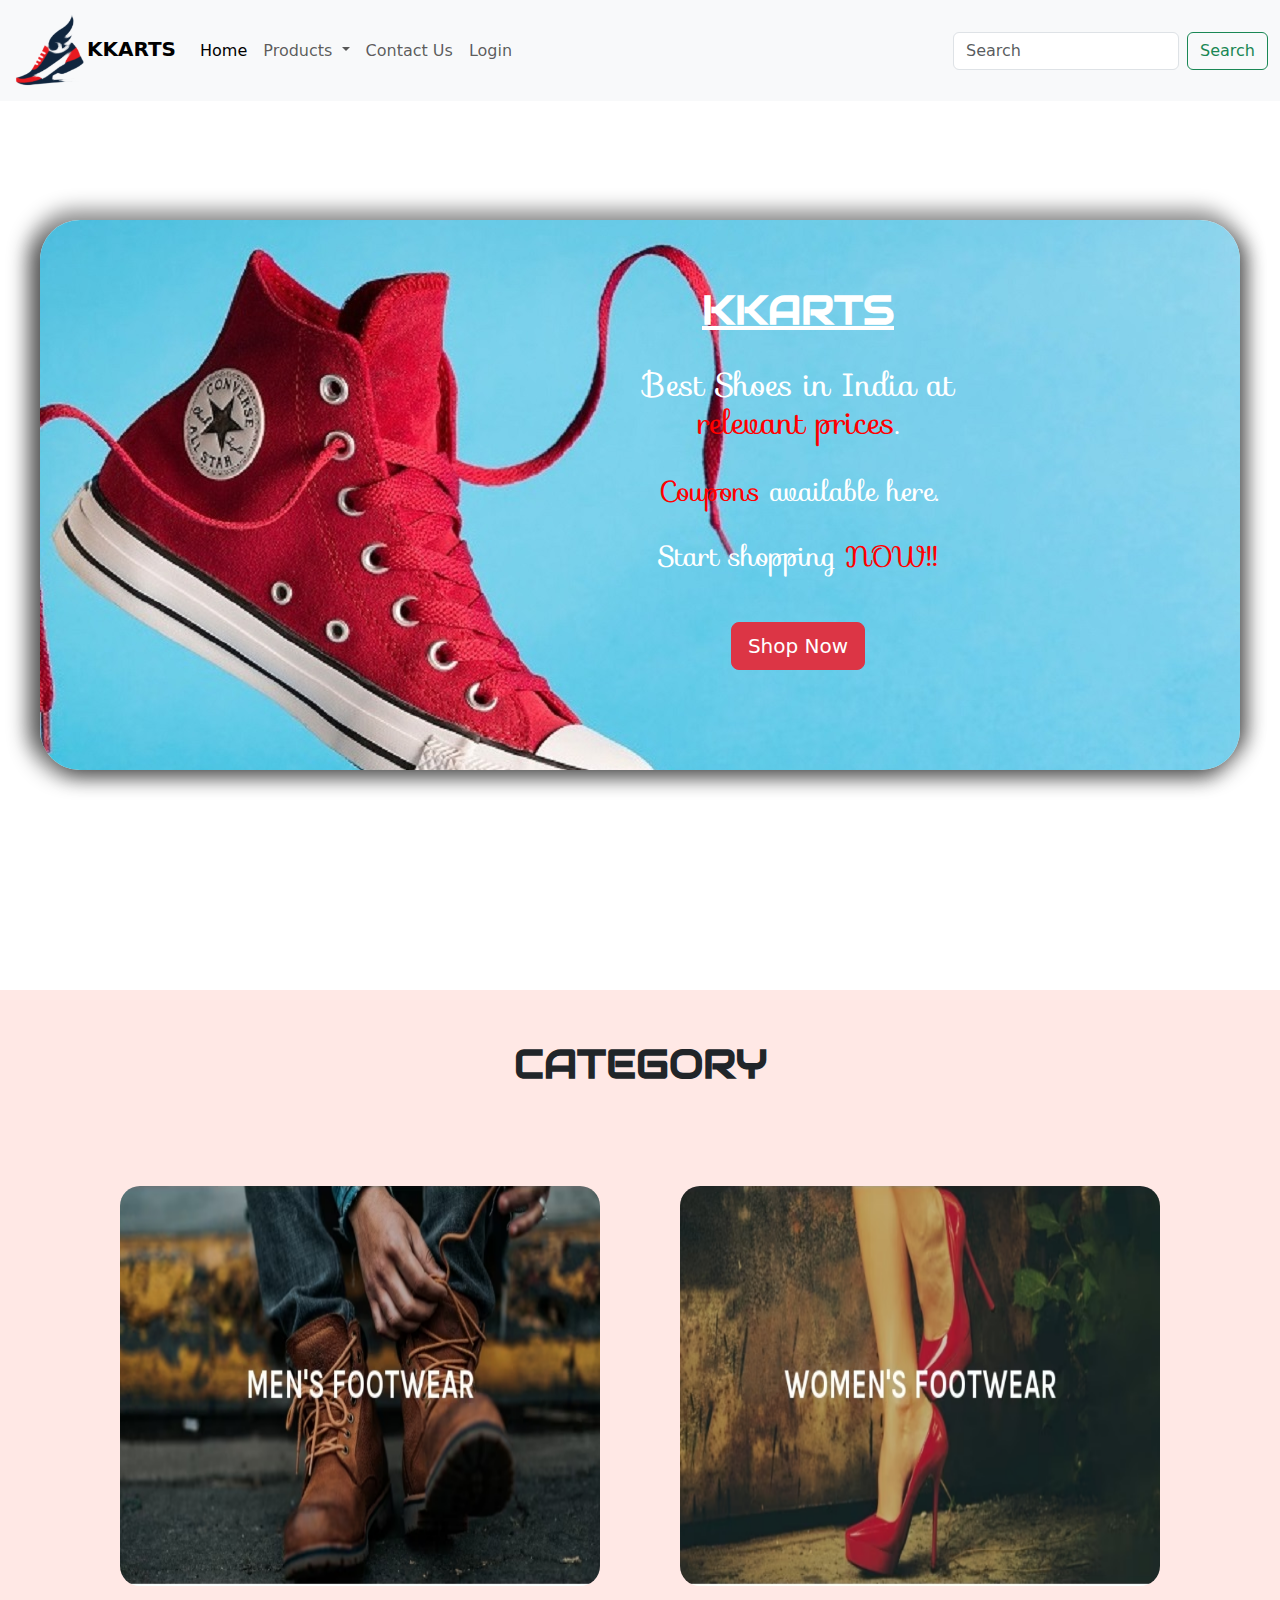
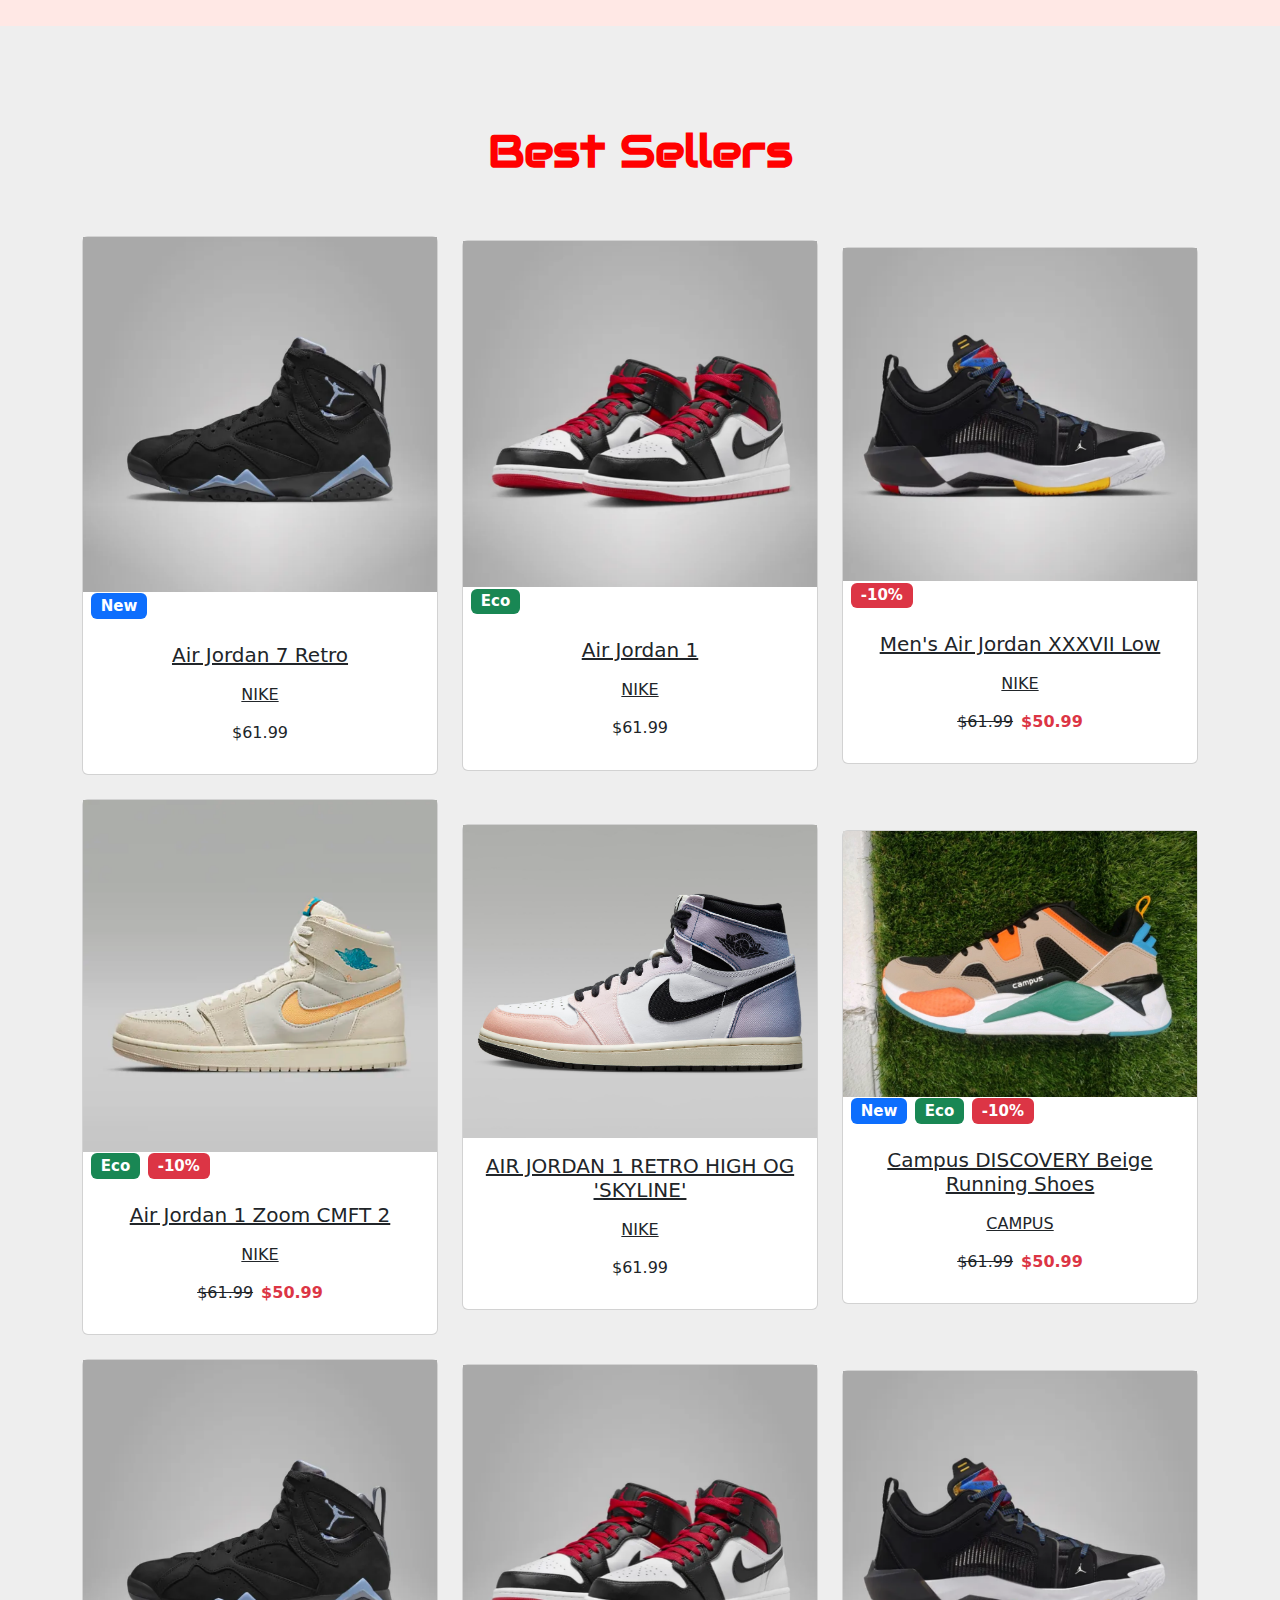
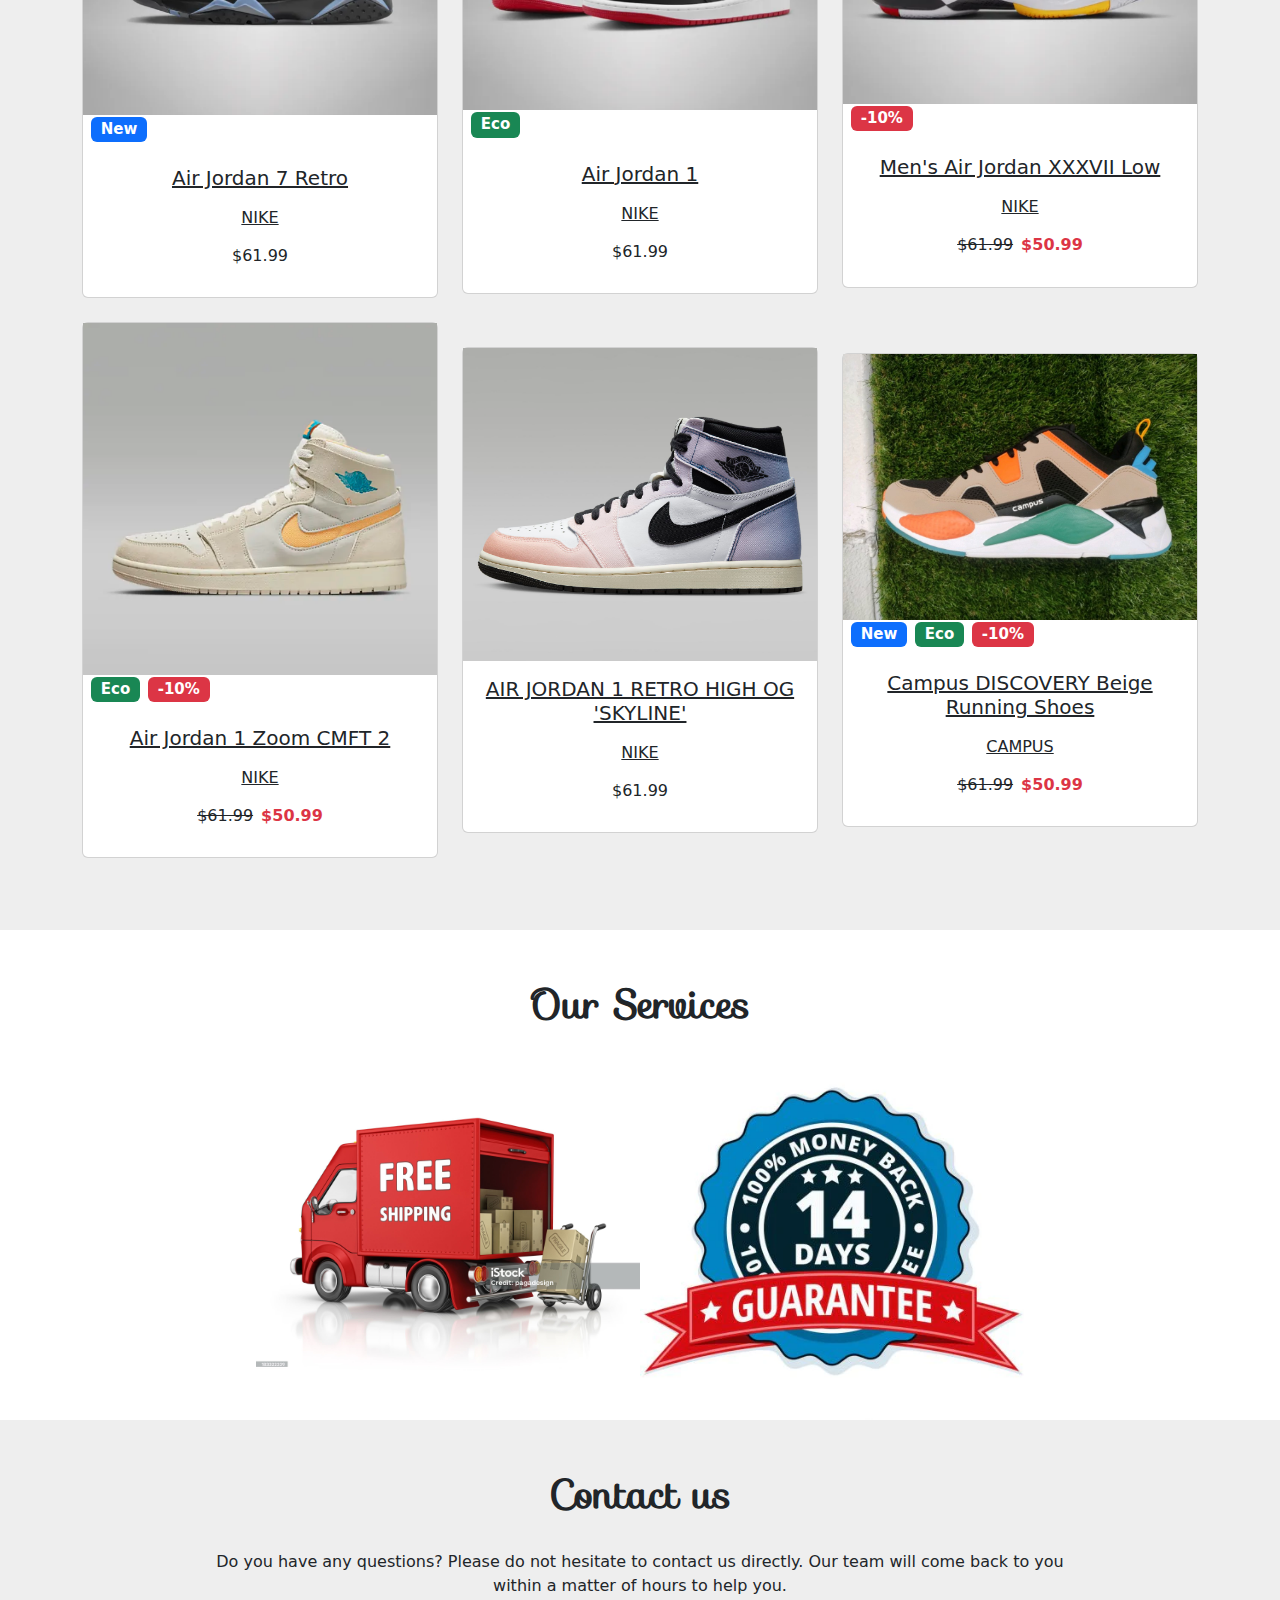
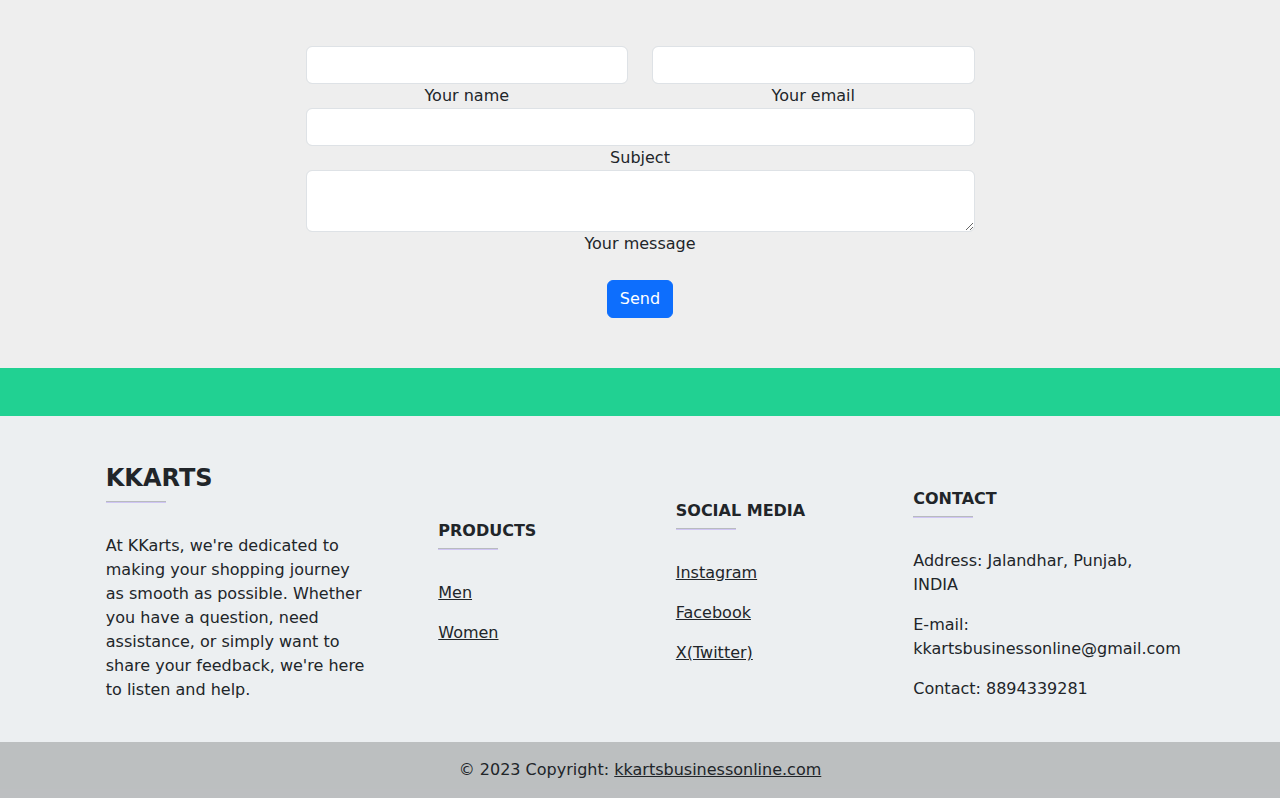
<file: index.html>
<!DOCTYPE html>
<html>

<head>
  <meta charset="utf-8">
  <meta name="viewport" content="width=device-width, initial-scale=1">
  <link rel="stylesheet" type="text/css" href="style.css">

  <link rel="icon" href="./images_home/icon.PNG" type="image/x-icon">


  <script src="https://static.elfsight.com/platform/platform.js" data-use-service-core defer></script>
  <div class="elfsight-app-77614e8a-49cd-4a9b-8aad-cb2d1b20f3e2"></div>
  <script src="https://static.elfsight.com/platform/platform.js" data-use-service-core defer></script>
  <div class="elfsight-app-5dbba503-1283-4ff0-8312-9f95fd41a766"></div>
  <link rel="stylesheet" href="https://cdnjs.cloudflare.com/ajax/libs/animate.css/4.1.1/animate.min.css" />
  <link rel="stylesheet" href="https://fonts.googleapis.com/css?family=Sofia">
  <link href="https://cdn.jsdelivr.net/npm/bootstrap@5.0.0/dist/css/bootstrap.min.css" rel="stylesheet">
  <script src="https://cdn.jsdelivr.net/npm/@popperjs/core@2.9.2/dist/umd/popper.min.js"></script>
  <script src="https://cdn.jsdelivr.net/npm/bootstrap@5.0.1/dist/js/bootstrap.min.js"
    integrity="sha384-Atwg2Pkwv9vp0ygtn1JAojH0nYbwNJLPhwyoVbhoPwBhjQPR5VtM2+xf0Uwh9KtT"
    crossorigin="anonymous"></script>
  <link rel="stylesheet" href="https://fonts.googleapis.com/css?family=Audiowide">

  <title>Shoe Store</title>
</head>

<body>
  <nav class="navbar navbar-expand-lg navbar-light bg-light fixed-top">
    <div class="container-fluid">
      <a class="navbar-brand" href="index.html"><img src="./images_home/logotop.png" width="75px" height="75px"><b>KKARTS</b></a>
      <button class="navbar-toggler" type="button" data-bs-toggle="collapse" data-bs-target="#navbarSupportedContent"
        aria-controls="navbarSupportedContent" aria-expanded="false" aria-label="Toggle navigation">
        <span class="navbar-toggler-icon"></span>
      </button>
      <div class="collapse navbar-collapse" id="navbarSupportedContent">
        <ul class="navbar-nav me-auto mb-2 mb-lg-0">
          <li class="nav-item">
            <a class="nav-link active" aria-current="page" href="index.html">Home</a>
          </li>
          <li class="nav-item dropdown">
            <a class="nav-link dropdown-toggle" href="#" id="navbarDropdown" role="button" data-bs-toggle="dropdown"
              aria-expanded="false">
              Products
            </a>
            <ul class="dropdown-menu" aria-labelledby="navbarDropdown">
              <li><a class="dropdown-item" href="men.html">Men</a></li>
              <li><a class="dropdown-item" href="women.html">Women</a></li>
            
            </ul>
          </li>
          <li class="nav-item">
            <a class="nav-link" href="#contact_us">Contact Us</a>
          </li>
          <li class="nav-item">
            <a class="nav-link" href="login.html">Login</a>
          </li>

        </ul>
        <form class="d-flex">
          <input class="form-control me-2" type="search" placeholder="Search" aria-label="Search">
          <button class="btn btn-outline-success" type="submit">Search</button>
        </form>
      </div>
    </div>
  </nav>




  
  <section id="home" style="background-color: fff">
    <div class="main_image">
      <div class="written_content">
        <p class="content">
        <h1 class="animate__animated animate__zoomIn"><b><ins>KKARTS</ins> </b></h1><br>
        <h2 class="animate__animated animate__zoomIn animate__delay-1s">Best Shoes in India at<br><span
            class="heading_home_screen"> relevant prices</span>.</h2><br>
        <h3 class="animate__animated animate__zoomIn animate__delay-1s"><span class="heading_home_screen">Coupons</span>
          available here.</h3><br>
        <h3 class="animate__animated animate__zoomIn animate__delay-1s">Start shopping <span
            class="heading_home_screen">NOW!!</span></h3>
        </p>
        <br>
        <a href="#best_sellers_section"><button
            class="animate__animated animate__zoomIn animate__delay-1s btn btn-danger btn-lg" type="button">Shop
            Now</button> </a>
      </div>
    </div>
  </section>












  <section id="category">
    <div class="category_heading">
      <h1 id="category_heading_line"><b>CATEGORY</b></h1>
    </div>
    <div class="category_container">
      <div class="category_items"><a class="men_foot" href="men.html"><img id="men_footwear"
            src="./images_men_shoes/men_footwear.PNG" height="400px" width="480px" /></a></div>
      <div class="category_items"><a class="women_foot" href="women.html"><img id="women_footwear"
            src="./images_men_shoes/women_footwear.PNG" height="400px" width="480px" /></a></div>
 
    </div>
  </section>

































  <section id="best_sellers_section" style="background-color: #eee;">
    <div class="text-center container py-5">
      <h3 class="best_sellers"><b>Best Sellers</b></h3>

      <div class="row">
        <div class="col-lg-4 col-md-12 mb-4">
          <div class="card">
            <div class="bg-image hover-zoom ripple ripple-surface ripple-surface-light" data-mdb-ripple-color="light">
              <img src="./images_home/2.PNG" class="w-100" />
              <a href="#!">
                <div class="mask">
                  <div class="d-flex justify-content-start align-items-end h-100">
                    <h5><span class="badge bg-primary ms-2">New</span></h5>
                  </div>
                </div>
                <div class="hover-overlay">
                  <div class="mask" style="background-color: rgba(251, 251, 251, 0.15);"></div>
                </div>
              </a>
            </div>
            <div class="card-body">
              <a href="" class="text-reset">
                <h5 class="card-title mb-3">Air Jordan 7 Retro</h5>
              </a>
              <a href="https://www.nike.com/in/jordan" class="text-reset">
                <p>NIKE</p>
              </a>
              <h6 class="mb-3">$61.99</h6>
            </div>
          </div>
        </div>

        <div class="col-lg-4 col-md-6 mb-4">
          <div class="card">
            <div class="bg-image hover-zoom ripple ripple-surface ripple-surface-light" data-mdb-ripple-color="light">
              <img src="./images_home/3.PNG" class="w-100" />
              <a href="#!">
                <div class="mask">
                  <div class="d-flex justify-content-start align-items-end h-100">
                    <h5><span class="badge bg-success ms-2">Eco</span></h5>
                  </div>
                </div>
                <div class="hover-overlay">
                  <div class="mask" style="background-color: rgba(251, 251, 251, 0.15);"></div>
                </div>
              </a>
            </div>
            <div class="card-body">
              <a href="" class="text-reset">
                <h5 class="card-title mb-3">Air Jordan 1</h5>
              </a>
              <a href="https://www.nike.com/in/jordan" class="text-reset">
                <p>NIKE</p>
              </a>
              <h6 class="mb-3">$61.99</h6>
            </div>
          </div>
        </div>

        <div class="col-lg-4 col-md-6 mb-4">
          <div class="card">
            <div class="bg-image hover-zoom ripple" data-mdb-ripple-color="light">
              <img src="./images_home/4.PNG" class="w-100" />
              <a href="#!">
                <div class="mask">
                  <div class="d-flex justify-content-start align-items-end h-100">
                    <h5><span class="badge bg-danger ms-2">-10%</span></h5>
                  </div>
                </div>
                <div class="hover-overlay">
                  <div class="mask" style="background-color: rgba(251, 251, 251, 0.15);"></div>
                </div>
              </a>
            </div>
            <div class="card-body">
              <a href="" class="text-reset">
                <h5 class="card-title mb-3">Men's Air Jordan XXXVII Low</h5>
              </a>
              <a href="https://www.nike.com/in/jordan" class="text-reset">
                <p>NIKE</p>
              </a>
              <h6 class="mb-3">
                <s>$61.99</s><strong class="ms-2 text-danger">$50.99</strong>
              </h6>
            </div>
          </div>
        </div>
      </div>

      <div class="row">
        <div class="col-lg-4 col-md-12 mb-4">
          <div class="card">
            <div class="bg-image hover-zoom ripple" data-mdb-ripple-color="light">
              <img src="./images_home/5.PNG" class="w-100" />
              <a href="#!">
                <div class="mask">
                  <div class="d-flex justify-content-start align-items-end h-100">
                    <h5>
                      <span class="badge bg-success ms-2">Eco</span><span class="badge bg-danger ms-2">-10%</span>
                    </h5>
                  </div>
                </div>
                <div class="hover-overlay">
                  <div class="mask" style="background-color: rgba(251, 251, 251, 0.15);"></div>
                </div>
              </a>
            </div>
            <div class="card-body">
              <a href="" class="text-reset">
                <h5 class="card-title mb-3">Air Jordan 1 Zoom CMFT 2</h5>
              </a>
              <a href="https://www.nike.com/in/jordan" class="text-reset">
                <p>NIKE</p>
              </a>
              <h6 class="mb-3">
                <s>$61.99</s><strong class="ms-2 text-danger">$50.99</strong>
              </h6>
            </div>
          </div>
        </div>

        <div class="col-lg-4 col-md-6 mb-4">
          <div class="card">
            <div class="bg-image hover-zoom ripple ripple-surface ripple-surface-light" data-mdb-ripple-color="light">
              <img src="./images_home/6.PNG" class="w-100" />
              <a href="#!">
                <div class="mask">
                  <div class="d-flex justify-content-start align-items-end h-100"></div>
                </div>
                <div class="hover-overlay">
                  <div class="mask" style="background-color: rgba(251, 251, 251, 0.15);"></div>
                </div>
              </a>
            </div>
            <div class="card-body">
              <a href="" class="text-reset">
                <h5 class="card-title mb-3">AIR JORDAN 1 RETRO HIGH OG 'SKYLINE'</h5>
              </a>
              <a href="https://www.nike.com/in/jordan" class="text-reset">
                <p>NIKE</p>
              </a>
              <h6 class="mb-3">$61.99</h6>
            </div>
          </div>
        </div>

        <div class="col-lg-4 col-md-6 mb-4">
          <div class="card">
            <div class="bg-image hover-zoom ripple" data-mdb-ripple-color="light">
              <img src="./images_home/7.jpg" class="w-100" />
              <a href="#!">
                <div class="mask">
                  <div class="d-flex justify-content-start align-items-end h-100">
                    <h5>
                      <span class="badge bg-primary ms-2">New</span><span class="badge bg-success ms-2">Eco</span><span
                        class="badge bg-danger ms-2">-10%</span>
                    </h5>
                  </div>
                </div>
                <div class="hover-overlay">
                  <div class="mask" style="background-color: rgba(251, 251, 251, 0.15);"></div>
                </div>
              </a>
            </div>
            <div class="card-body">
              <a href="" class="text-reset">
                <h5 class="card-title mb-3">Campus DISCOVERY Beige Running Shoes</h5>
              </a>
              <a href="https://www.campusshoes.com/collections/mens-running-shoes" class="text-reset">
                <p>CAMPUS</p>
              </a>
              <h6 class="mb-3">
                <s>$61.99</s><strong class="ms-2 text-danger">$50.99</strong>
              </h6>
            </div>
          </div>
        </div>
      </div>





      <div class="row">
        <div class="col-lg-4 col-md-12 mb-4">
          <div class="card">
            <div class="bg-image hover-zoom ripple ripple-surface ripple-surface-light" data-mdb-ripple-color="light">
              <img src="./images_home/2.PNG" class="w-100" />
              <a href="#!">
                <div class="mask">
                  <div class="d-flex justify-content-start align-items-end h-100">
                    <h5><span class="badge bg-primary ms-2">New</span></h5>
                  </div>
                </div>
                <div class="hover-overlay">
                  <div class="mask" style="background-color: rgba(251, 251, 251, 0.15);"></div>
                </div>
              </a>
            </div>
            <div class="card-body">
              <a href="" class="text-reset">
                <h5 class="card-title mb-3">Air Jordan 7 Retro</h5>
              </a>
              <a href="https://www.nike.com/in/jordan" class="text-reset">
                <p>NIKE</p>
              </a>
              <h6 class="mb-3">$61.99</h6>
            </div>
          </div>
        </div>

        <div class="col-lg-4 col-md-6 mb-4">
          <div class="card">
            <div class="bg-image hover-zoom ripple ripple-surface ripple-surface-light" data-mdb-ripple-color="light">
              <img src="./images_home/3.PNG" class="w-100" />
              <a href="#!">
                <div class="mask">
                  <div class="d-flex justify-content-start align-items-end h-100">
                    <h5><span class="badge bg-success ms-2">Eco</span></h5>
                  </div>
                </div>
                <div class="hover-overlay">
                  <div class="mask" style="background-color: rgba(251, 251, 251, 0.15);"></div>
                </div>
              </a>
            </div>
            <div class="card-body">
              <a href="" class="text-reset">
                <h5 class="card-title mb-3">Air Jordan 1</h5>
              </a>
              <a href="https://www.nike.com/in/jordan" class="text-reset">
                <p>NIKE</p>
              </a>
              <h6 class="mb-3">$61.99</h6>
            </div>
          </div>
        </div>

        <div class="col-lg-4 col-md-6 mb-4">
          <div class="card">
            <div class="bg-image hover-zoom ripple" data-mdb-ripple-color="light">
              <img src="./images_home/4.PNG" class="w-100" />
              <a href="#!">
                <div class="mask">
                  <div class="d-flex justify-content-start align-items-end h-100">
                    <h5><span class="badge bg-danger ms-2">-10%</span></h5>
                  </div>
                </div>
                <div class="hover-overlay">
                  <div class="mask" style="background-color: rgba(251, 251, 251, 0.15);"></div>
                </div>
              </a>
            </div>
            <div class="card-body">
              <a href="" class="text-reset">
                <h5 class="card-title mb-3">Men's Air Jordan XXXVII Low</h5>
              </a>
              <a href="https://www.nike.com/in/jordan" class="text-reset">
                <p>NIKE</p>
              </a>
              <h6 class="mb-3">
                <s>$61.99</s><strong class="ms-2 text-danger">$50.99</strong>
              </h6>
            </div>
          </div>
        </div>
      </div>

      <div class="row">
        <div class="col-lg-4 col-md-12 mb-4">
          <div class="card">
            <div class="bg-image hover-zoom ripple" data-mdb-ripple-color="light">
              <img src="./images_home/5.PNG" class="w-100" />
              <a href="#!">
                <div class="mask">
                  <div class="d-flex justify-content-start align-items-end h-100">
                    <h5>
                      <span class="badge bg-success ms-2">Eco</span><span class="badge bg-danger ms-2">-10%</span>
                    </h5>
                  </div>
                </div>
                <div class="hover-overlay">
                  <div class="mask" style="background-color: rgba(251, 251, 251, 0.15);"></div>
                </div>
              </a>
            </div>
            <div class="card-body">
              <a href="" class="text-reset">
                <h5 class="card-title mb-3">Air Jordan 1 Zoom CMFT 2</h5>
              </a>
              <a href="https://www.nike.com/in/jordan" class="text-reset">
                <p>NIKE</p>
              </a>
              <h6 class="mb-3">
                <s>$61.99</s><strong class="ms-2 text-danger">$50.99</strong>
              </h6>
            </div>
          </div>
        </div>

        <div class="col-lg-4 col-md-6 mb-4">
          <div class="card">
            <div class="bg-image hover-zoom ripple ripple-surface ripple-surface-light" data-mdb-ripple-color="light">
              <img src="./images_home/6.PNG" class="w-100" />
              <a href="#!">
                <div class="mask">
                  <div class="d-flex justify-content-start align-items-end h-100"></div>
                </div>
                <div class="hover-overlay">
                  <div class="mask" style="background-color: rgba(251, 251, 251, 0.15);"></div>
                </div>
              </a>
            </div>
            <div class="card-body">
              <a href="" class="text-reset">
                <h5 class="card-title mb-3">AIR JORDAN 1 RETRO HIGH OG 'SKYLINE'</h5>
              </a>
              <a href="https://www.nike.com/in/jordan" class="text-reset">
                <p>NIKE</p>
              </a>
              <h6 class="mb-3">$61.99</h6>
            </div>
          </div>
        </div>

        <div class="col-lg-4 col-md-6 mb-4">
          <div class="card">
            <div class="bg-image hover-zoom ripple" data-mdb-ripple-color="light">
              <img src="./images_home/7.jpg" class="w-100" />
              <a href="#!">
                <div class="mask">
                  <div class="d-flex justify-content-start align-items-end h-100">
                    <h5>
                      <span class="badge bg-primary ms-2">New</span><span class="badge bg-success ms-2">Eco</span><span
                        class="badge bg-danger ms-2">-10%</span>
                    </h5>
                  </div>
                </div>
                <div class="hover-overlay">
                  <div class="mask" style="background-color: rgba(251, 251, 251, 0.15);"></div>
                </div>
              </a>
            </div>
            <div class="card-body">
              <a href="" class="text-reset">
                <h5 class="card-title mb-3">Campus DISCOVERY Beige Running Shoes</h5>
              </a>
              <a href="https://www.campusshoes.com/collections/mens-running-shoes" class="text-reset">
                <p>CAMPUS</p>
              </a>
              <h6 class="mb-3">
                <s>$61.99</s><strong class="ms-2 text-danger">$50.99</strong>
              </h6>
            </div>
          </div>
        </div>
      </div>



    </div>
  </section>









  <section id="services">
    <h1><b>Our Services</b></h1>
    <div class="columns">
      <div class="services_img"><img src="./images_home/free_shipping.jpg"></div>

      <div class="services_img"><img src="./images_home/return_policy.jpg"></div>
    </div>
  </section>


  <section id="contact_us" style="background-color: #eee;">
    <div class="outer_container">
      <div class="contact_us_container">
        <h1 class="contact_us_heading"><b>Contact us</b></h1>
        <br>

        <p class="text-center w-responsive mx-auto mb-5">Do you have any questions? Please do not hesitate to contact us
          directly. Our team will come back to you within
          a matter of hours to help you.</p>

        <div class="row">


          <div class="col-md-9 mb-md-0 mb-5">
            <form id="contact-form" name="contact-form" action="mail.php" method="POST">

              <!--Grid row-->
              <div class="row">


                <div class="col-md-6">
                  <div class="md-form mb-0">
                    <input type="text" id="name" name="name" class="form-control">
                    <label for="name" class="">Your name</label>
                  </div>
                </div>



                <div class="col-md-6">
                  <div class="md-form mb-0">
                    <input type="text" id="email" name="email" class="form-control">
                    <label for="email" class="">Your email</label>
                  </div>
                </div>


              </div>



              <div class="row">
                <div class="col-md-12">
                  <div class="md-form mb-0">
                    <input type="text" id="subject" name="subject" class="form-control">
                    <label for="subject" class="">Subject</label>
                  </div>
                </div>
              </div>

              <div class="row">

                <!--Grid column-->
                <div class="col-md-12">

                  <div class="md-form">
                    <textarea type="text" id="message" name="message" rows="2"
                      class="form-control md-textarea"></textarea>
                    <label for="message">Your message</label>
                  </div>

                </div>
              </div>


            </form>
            <br>

            <div class="text-center text-md-left">
              <a class="btn btn-primary">Send</a>
            </div>
            <div class="status"></div>
          </div>



        </div>
      </div>
    </div>
  </section>

  <footer class="text-center text-lg-start text-dark" style="background-color: #ECEFF1">
    <!-- Section: Social media -->
    <section class="d-flex justify-content-between p-4 text-white" style="background-color: #21D192">
      <!-- Left -->
      <div class="me-5">

      </div>
      <!-- Left -->


      <!-- Right -->
    </section>
    <!-- Section: Social media -->

    <!-- Section: Links  -->
    <section class="">
      <div class="container text-center text-md-start mt-5">
        <!-- Grid row -->
        <div class="row mt-3">
          <!-- Grid column -->
          <div class="col-md-3 col-lg-4 col-xl-3 mx-auto mb-4">
            <!-- Content -->
            <h4 class="text-uppercase fw-bold"><b>KKARTS</b></h4>
            <hr class="mb-4 mt-0 d-inline-block mx-auto" style="width: 60px; background-color: #7c4dff; height: 2px" />
            <p>
              At KKarts, we're dedicated to making your shopping journey as smooth as possible. Whether you have a
              question, need assistance, or simply want to share your feedback, we're here to listen and help.
            </p>
          </div>
          <!-- Grid column -->

          <!-- Grid column -->
          <div class="col-md-2 col-lg-2 col-xl-2 mx-auto mb-4">
            <!-- Links -->
            <h6 class="text-uppercase fw-bold">Products</h6>
            <hr class="mb-4 mt-0 d-inline-block mx-auto" style="width: 60px; background-color: #7c4dff; height: 2px" />
            <p>
              <a href="men.html" class="text-dark">Men</a>
            </p>
            <p>
              <a href="women.html" class="text-dark">Women</a>
            </p>
            
          </div>
          <!-- Grid column -->

          <!-- Grid column -->
          <div class="col-md-3 col-lg-2 col-xl-2 mx-auto mb-4">
            <!-- Links -->
            <h6 class="text-uppercase fw-bold">Social Media</h6>
            <hr class="mb-4 mt-0 d-inline-block mx-auto" style="width: 60px; background-color: #7c4dff; height: 2px" />
            <p>
              <a href="https://www.instagram.com/kkarts_official/" class="text-dark">Instagram</a>
            </p>
            <p>
              <a href="https://www.facebook.com/profile.php?id=61550750072768" class="text-dark">Facebook</a>
            </p>
            <p>
              <a href="https://twitter.com/KKarts177794" class="text-dark">X(Twitter)</a>
            </p>
          </div>
          <!-- Grid column -->

          <!-- Grid column -->
          <div class="col-md-4 col-lg-3 col-xl-3 mx-auto mb-md-0 mb-4">
            <!-- Links -->
            <h6 class="text-uppercase fw-bold">Contact</h6>
            <hr class="mb-4 mt-0 d-inline-block mx-auto" style="width: 60px; background-color: #7c4dff; height: 2px" />
            <p>Address: Jalandhar, Punjab, INDIA</p>
            <p>E-mail: kkartsbusinessonline@gmail.com</p>
            <p>Contact: 8894339281</p>
          </div>
          <!-- Grid column -->
        </div>
        <!-- Grid row -->
      </div>
    </section>

    <div class="text-center p-3" style="background-color: rgba(0, 0, 0, 0.2)">
      © 2023 Copyright:
      <a class="text-dark" href="https://svkatoch.weebly.com/">kkartsbusinessonline.com</a>
    </div>

  </footer>


</body>

</html>
</file>
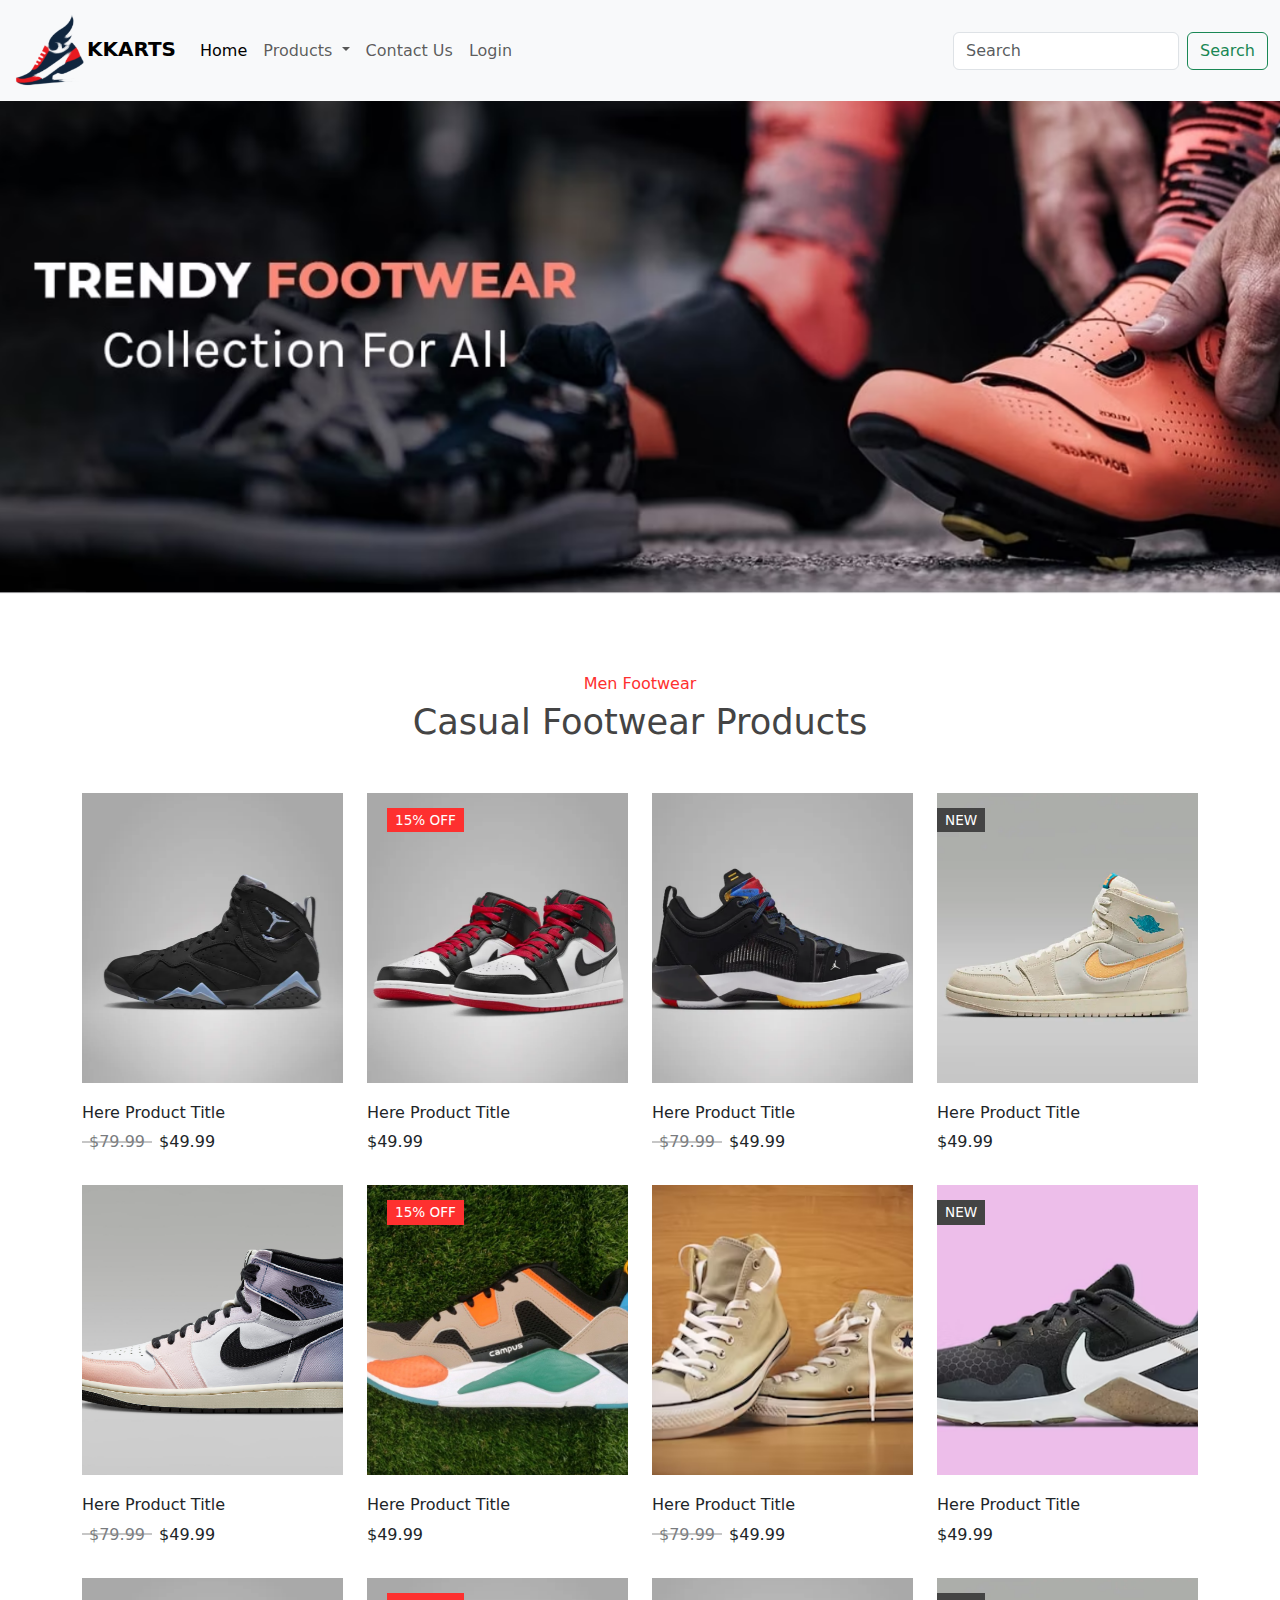
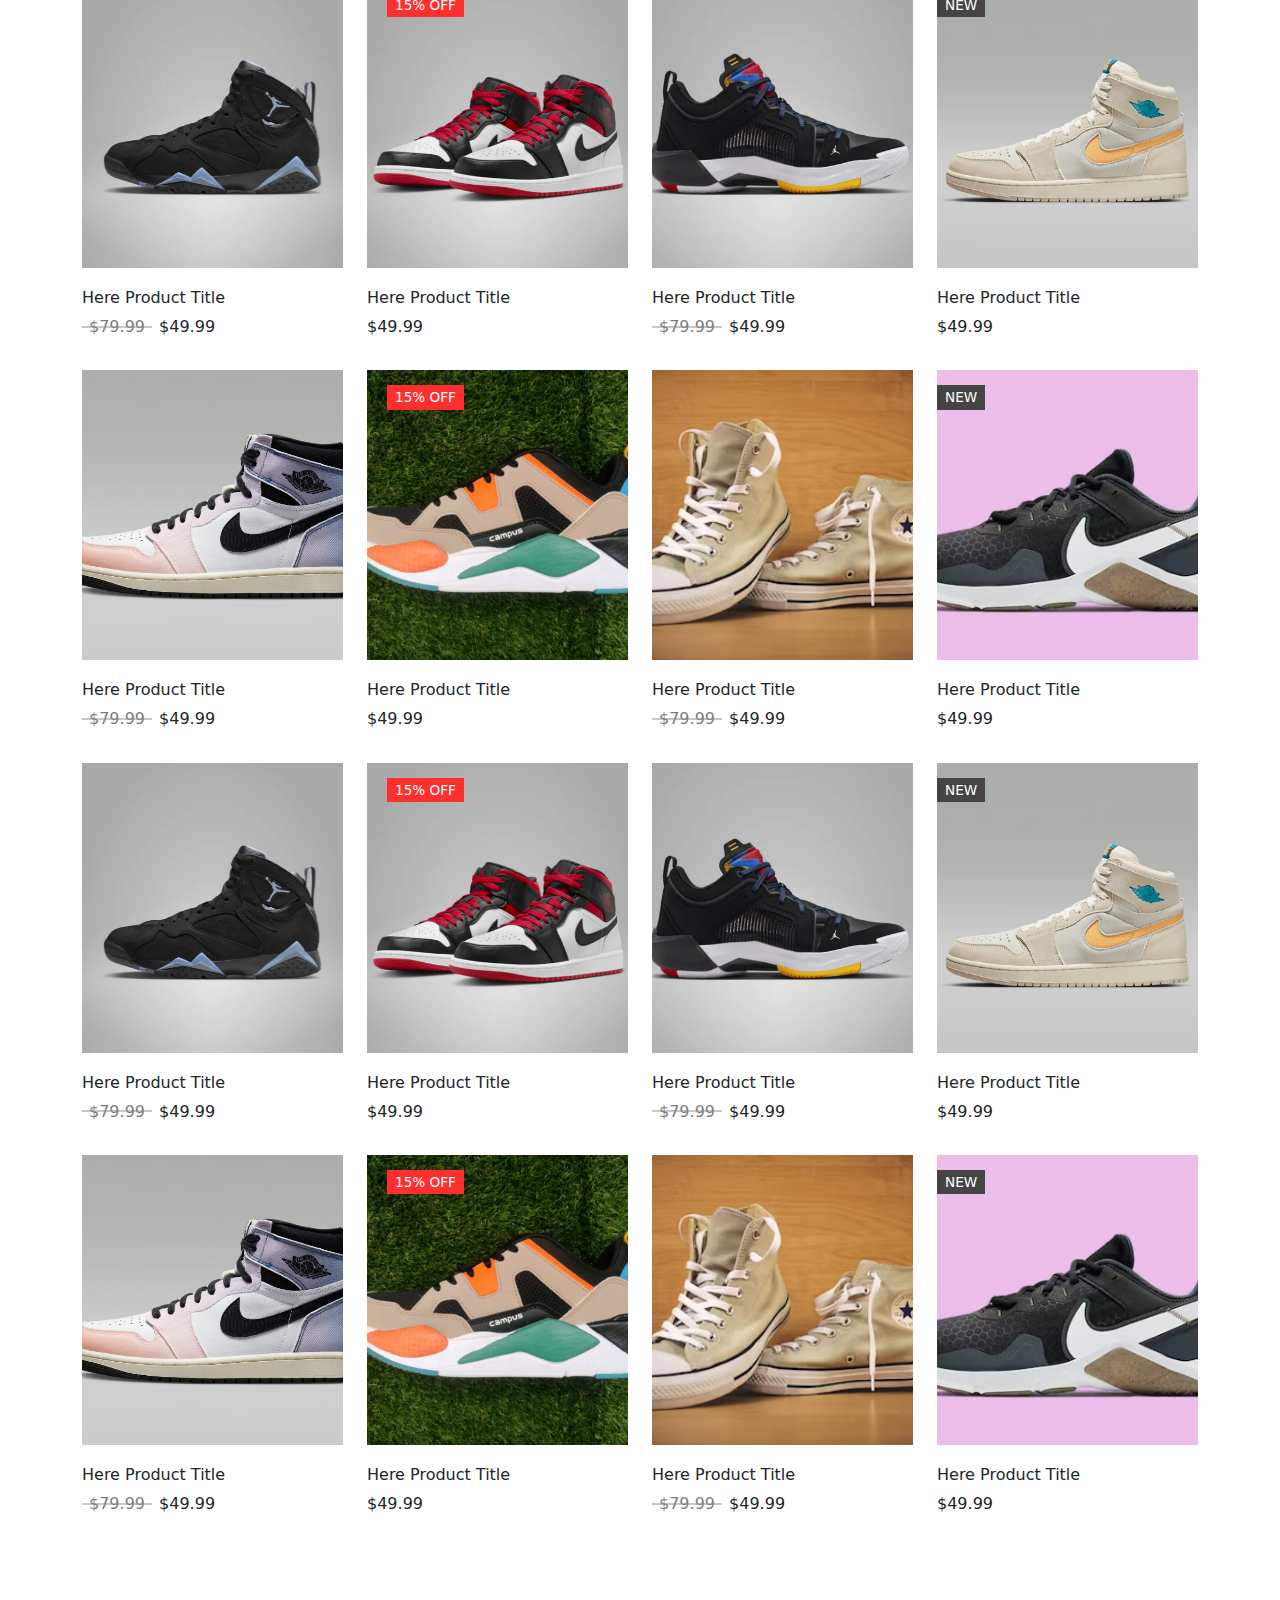
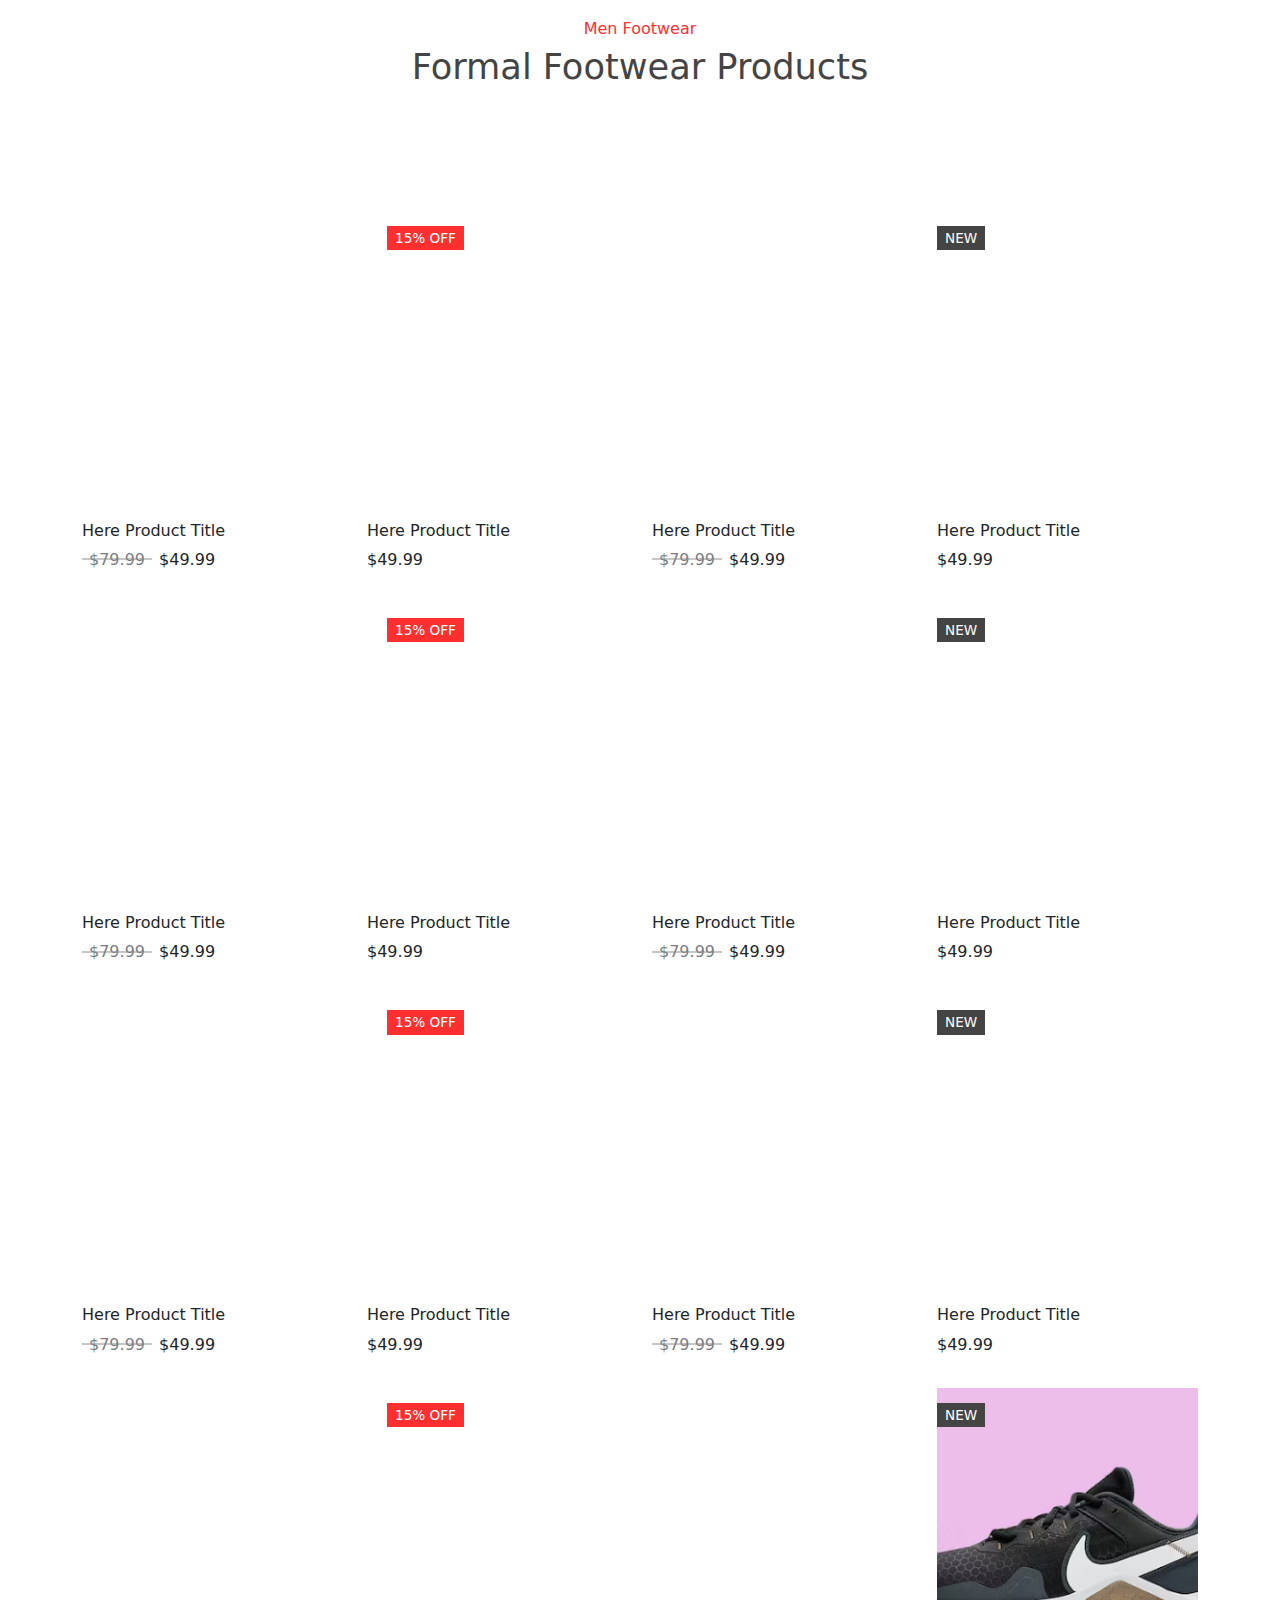
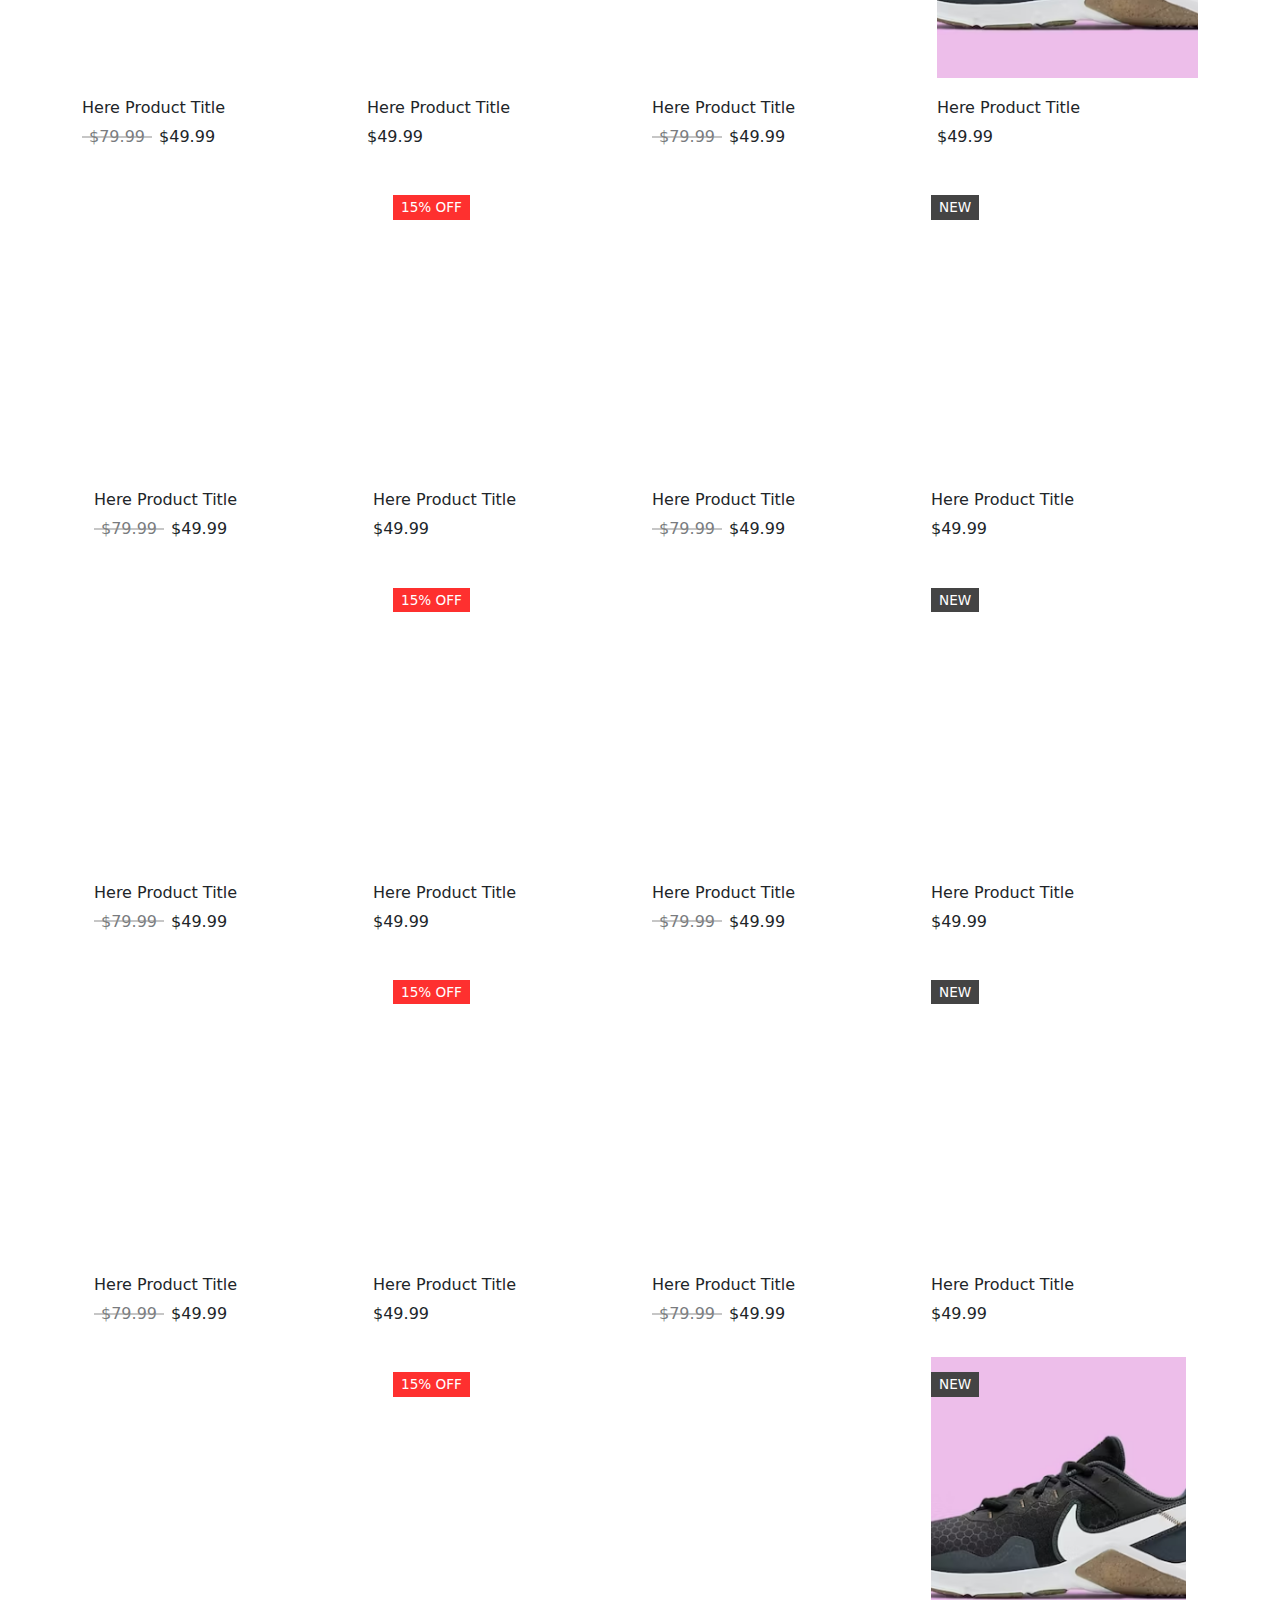
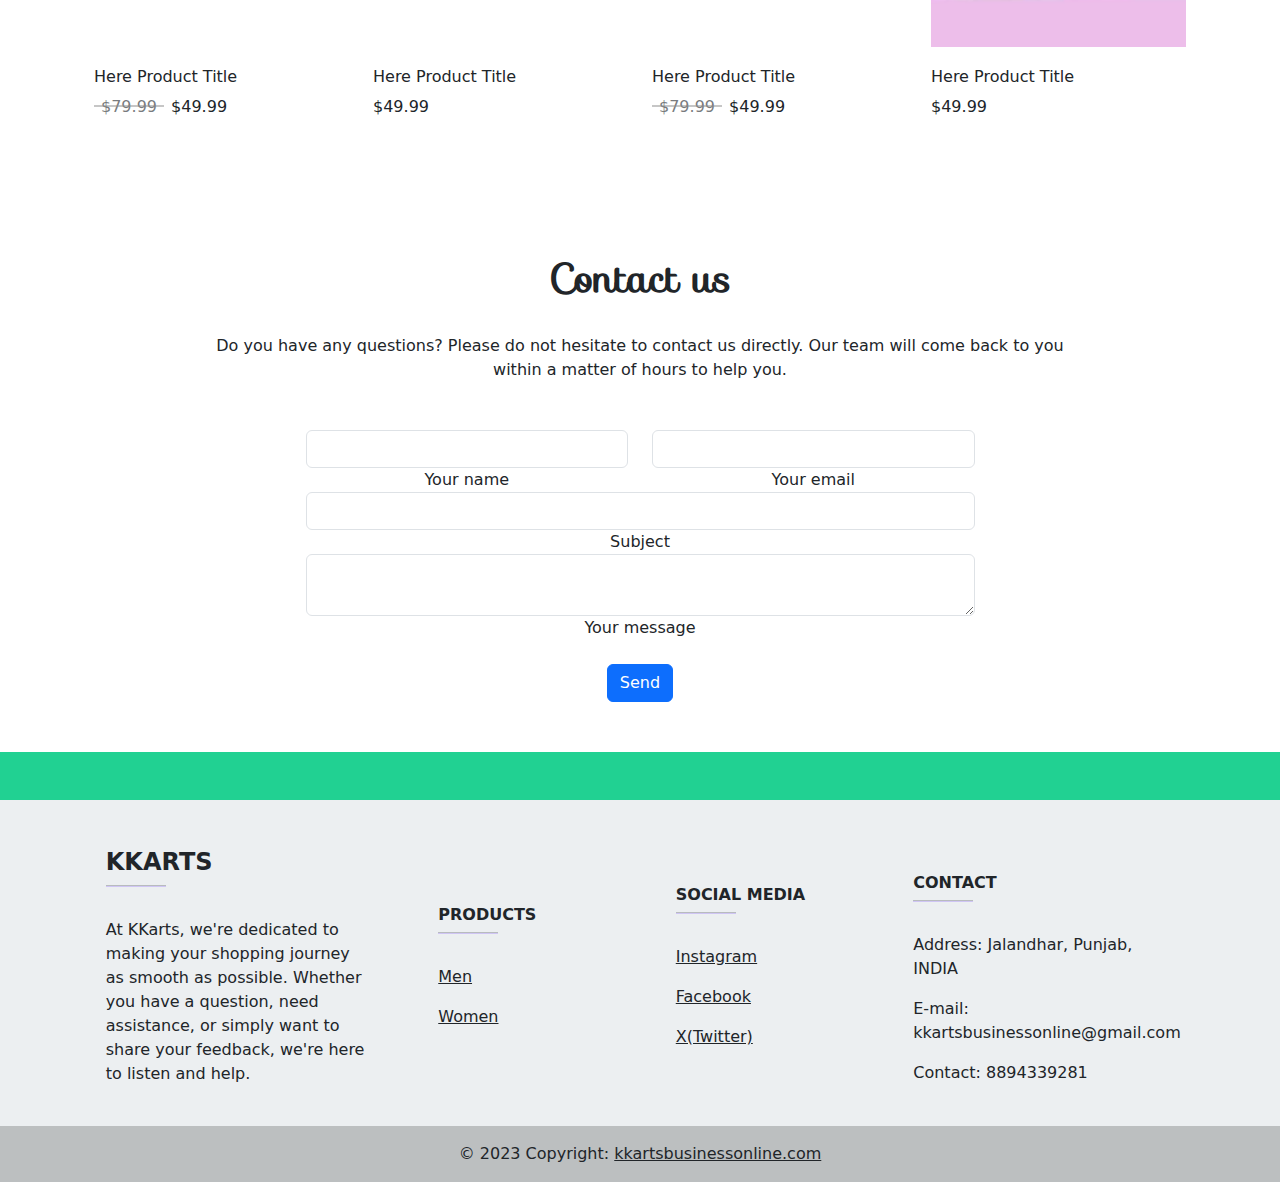
<file: men.html>
<!DOCTYPE html>
<html>

<head>
  <meta charset="utf-8">
  <meta name="viewport" content="width=device-width, initial-scale=1">
  <link rel="stylesheet" type="text/css" href="menstyle.css">

  <link rel="icon" href="./images_home/icon.PNG" type="image/x-icon">
  <link rel="stylesheet" href="https://cdnjs.cloudflare.com/ajax/libs/font-awesome/6.4.2/css/all.min.css" integrity="sha512-z3gLpd7yknf1YoNbCzqRKc4qyor8gaKU1qmn+CShxbuBusANI9QpRohGBreCFkKxLhei6S9CQXFEbbKuqLg0DA==" crossorigin="anonymous" referrerpolicy="no-referrer" />

  <!-- <script src="https://static.elfsight.com/platform/platform.js" data-use-service-core defer></script>
  <div class="elfsight-app-77614e8a-49cd-4a9b-8aad-cb2d1b20f3e2"></div>  -->
  <script src="https://static.elfsight.com/platform/platform.js" data-use-service-core defer></script>
  <div class="elfsight-app-5dbba503-1283-4ff0-8312-9f95fd41a766"></div>
  <link rel="stylesheet" href="https://cdnjs.cloudflare.com/ajax/libs/animate.css/4.1.1/animate.min.css" />
  <link rel="stylesheet" href="https://fonts.googleapis.com/css?family=Sofia">
  <link href="https://cdn.jsdelivr.net/npm/bootstrap@5.0.0/dist/css/bootstrap.min.css" rel="stylesheet">
  <script src="https://cdn.jsdelivr.net/npm/@popperjs/core@2.9.2/dist/umd/popper.min.js"></script>
  <script src="https://cdn.jsdelivr.net/npm/bootstrap@5.0.1/dist/js/bootstrap.min.js"
    integrity="sha384-Atwg2Pkwv9vp0ygtn1JAojH0nYbwNJLPhwyoVbhoPwBhjQPR5VtM2+xf0Uwh9KtT"
    crossorigin="anonymous"></script>
  <link rel="stylesheet" href="https://fonts.googleapis.com/css?family=Audiowide">

  <title>Men Products</title>
</head>

<body>
  <nav class="navbar navbar-expand-lg navbar-light bg-light fixed-top">
    <div class="container-fluid">
      <a class="navbar-brand" href="index.html"><img src="./images_home/logotop.png" width="75px"
          height="75px"><b>KKARTS</b></a>
      <button class="navbar-toggler" type="button" data-bs-toggle="collapse" data-bs-target="#navbarSupportedContent"
        aria-controls="navbarSupportedContent" aria-expanded="false" aria-label="Toggle navigation">
        <span class="navbar-toggler-icon"></span>
      </button>
      <div class="collapse navbar-collapse" id="navbarSupportedContent">
        <ul class="navbar-nav me-auto mb-2 mb-lg-0">
          <li class="nav-item">
            <a class="nav-link active" aria-current="page" href="index.html">Home</a>
          </li>
          <li class="nav-item dropdown">
            <a class="nav-link dropdown-toggle" href="#" id="navbarDropdown" role="button" data-bs-toggle="dropdown"
              aria-expanded="false">
              Products
            </a>
            <ul class="dropdown-menu" aria-labelledby="navbarDropdown">
              <li><a class="dropdown-item" href="men.html">Men</a></li>
              <li><a class="dropdown-item" href="women.html">Women</a></li>
             
            </ul>
          </li>
          <li class="nav-item">
            <a class="nav-link" href="#contact_us">Contact Us</a>
          </li>
          <li class="nav-item">
            <a class="nav-link" href="login.html">Login</a>
          </li>

        </ul>
        <form class="d-flex">
          <input class="form-control me-2" type="search" placeholder="Search" aria-label="Search">
          <button class="btn btn-outline-success" type="submit">Search</button>
        </form>
      </div>
    </div>
  </nav>
  <img class="main_image_men" src="./images_men_shoes/carsoul1.PNG" width="100%" height="100%" />













  <section class="section-products">
    <div class="container">
      <div class="row justify-content-center text-center">
        <div class="col-md-8 col-lg-6">
          <div class="header">
            <h3>Men Footwear</h3>
            <h2>Casual Footwear Products</h2>
          </div>
        </div>
      </div>
      <div class="row">
        <!-- Single Product -->
        <div class="col-md-6 col-lg-4 col-xl-3">
          <div id="product-1" class="single-product">
            <div class="part-1">
              <ul>
                
               
                <li><a href="./images_men_shoes/2.PNG"><i class="fas fa-expand"></i></a></li>
              </ul>
            </div>
            <div class="part-2">
              <h3 class="product-title">Here Product Title</h3>
              <h4 class="product-old-price">$79.99</h4>
              <h4 class="product-price">$49.99</h4>
            </div>
          </div>
        </div>
        <!-- Single Product -->
        <div class="col-md-6 col-lg-4 col-xl-3">
          <div id="product-2" class="single-product">
            <div class="part-1">
              <span class="discount">15% off</span>
              <ul>
                
                
                <li><a href="./images_men_shoes/3.PNG"><i class="fas fa-expand"></i></a></li>
              </ul>
            </div>
            <div class="part-2">
              <h3 class="product-title">Here Product Title</h3>
              <h4 class="product-price">$49.99</h4>
            </div>
          </div>
        </div>
        <!-- Single Product -->
        <div class="col-md-6 col-lg-4 col-xl-3">
          <div id="product-3" class="single-product">
            <div class="part-1">
              <ul>
                
           
                <li><a href="./images_men_shoes/4.PNG"><i class="fas fa-expand"></i></a></li>
              </ul>
            </div>
            <div class="part-2">
              <h3 class="product-title">Here Product Title</h3>
              <h4 class="product-old-price">$79.99</h4>
              <h4 class="product-price">$49.99</h4>
            </div>
          </div>
        </div>
        <!-- Single Product -->
        <div class="col-md-6 col-lg-4 col-xl-3">
          <div id="product-4" class="single-product">
            <div class="part-1">
              <span class="new">new</span>
              <ul>
                
         
                <li><a href="./images_men_shoes/5.PNG"><i class="fas fa-expand"></i></a></li>
              </ul>
            </div>
            <div class="part-2">
              <h3 class="product-title">Here Product Title</h3>
              <h4 class="product-price">$49.99</h4>
            </div>
          </div>
        </div>
        <!-- Single Product -->
        <div class="col-md-6 col-lg-4 col-xl-3">
          <div id="product-5" class="single-product">
            <div class="part-1">
              <ul>
               
             
                <li><a href="./images_men_shoes/6.PNG"><i class="fas fa-expand"></i></a></li>
              </ul>
            </div>
            <div class="part-2">
              <h3 class="product-title">Here Product Title</h3>
              <h4 class="product-old-price">$79.99</h4>
              <h4 class="product-price">$49.99</h4>
            </div>
          </div>
        </div>
        <!-- Single Product -->
        <div class="col-md-6 col-lg-4 col-xl-3">
          <div id="product-6" class="single-product">
            <div class="part-1">
              <span class="discount">15% off</span>
              <ul>
                
                <li><a href="./images_men_shoes/7.jpg"><i class="fas fa-expand"></i></a></li>
              </ul>
            </div>
            <div class="part-2">
              <h3 class="product-title">Here Product Title</h3>
              <h4 class="product-price">$49.99</h4>
            </div>
          </div>
        </div>
        <!-- Single Product -->
        <div class="col-md-6 col-lg-4 col-xl-3">
          <div id="product-7" class="single-product">
            <div class="part-1">
              <ul>
                
                <li><a href="./images_men_shoes/8.PNG"><i class="fas fa-expand"></i></a></li>
              </ul>
            </div>
            <div class="part-2">
              <h3 class="product-title">Here Product Title</h3>
              <h4 class="product-old-price">$79.99</h4>
              <h4 class="product-price">$49.99</h4>
            </div>
          </div>
        </div>
        <!-- Single Product -->
        <div class="col-md-6 col-lg-4 col-xl-3">
          <div id="product-8" class="single-product">
            <div class="part-1">
              <span class="new">new</span>
              <ul>
                
                <li><a href="./images_men_shoes/9.PNG"><i class="fas fa-expand"></i></a></li>
              </ul>
            </div>
            <div class="part-2">
              <h3 class="product-title">Here Product Title</h3>
              <h4 class="product-price">$49.99</h4>
            </div>
          </div>
        </div>
      </div>





      <div class="row">
        <!-- Single Product -->
        <div class="col-md-6 col-lg-4 col-xl-3">
          <div id="product-1" class="single-product">
            <div class="part-1">
              <ul>
                
               
                <li><a href="./images_men_shoes/2.PNG"><i class="fas fa-expand"></i></a></li>
              </ul>
            </div>
            <div class="part-2">
              <h3 class="product-title">Here Product Title</h3>
              <h4 class="product-old-price">$79.99</h4>
              <h4 class="product-price">$49.99</h4>
            </div>
          </div>
        </div>
        <!-- Single Product -->
        <div class="col-md-6 col-lg-4 col-xl-3">
          <div id="product-2" class="single-product">
            <div class="part-1">
              <span class="discount">15% off</span>
              <ul>
                
                
                <li><a href="./images_men_shoes/3.PNG"><i class="fas fa-expand"></i></a></li>
              </ul>
            </div>
            <div class="part-2">
              <h3 class="product-title">Here Product Title</h3>
              <h4 class="product-price">$49.99</h4>
            </div>
          </div>
        </div>
        <!-- Single Product -->
        <div class="col-md-6 col-lg-4 col-xl-3">
          <div id="product-3" class="single-product">
            <div class="part-1">
              <ul>
                
           
                <li><a href="./images_men_shoes/4.PNG"><i class="fas fa-expand"></i></a></li>
              </ul>
            </div>
            <div class="part-2">
              <h3 class="product-title">Here Product Title</h3>
              <h4 class="product-old-price">$79.99</h4>
              <h4 class="product-price">$49.99</h4>
            </div>
          </div>
        </div>
        <!-- Single Product -->
        <div class="col-md-6 col-lg-4 col-xl-3">
          <div id="product-4" class="single-product">
            <div class="part-1">
              <span class="new">new</span>
              <ul>
                
         
                <li><a href="./images_men_shoes/5.PNG"><i class="fas fa-expand"></i></a></li>
              </ul>
            </div>
            <div class="part-2">
              <h3 class="product-title">Here Product Title</h3>
              <h4 class="product-price">$49.99</h4>
            </div>
          </div>
        </div>
        <!-- Single Product -->
        <div class="col-md-6 col-lg-4 col-xl-3">
          <div id="product-5" class="single-product">
            <div class="part-1">
              <ul>
               
             
                <li><a href="./images_men_shoes/6.PNG"><i class="fas fa-expand"></i></a></li>
              </ul>
            </div>
            <div class="part-2">
              <h3 class="product-title">Here Product Title</h3>
              <h4 class="product-old-price">$79.99</h4>
              <h4 class="product-price">$49.99</h4>
            </div>
          </div>
        </div>
        <!-- Single Product -->
        <div class="col-md-6 col-lg-4 col-xl-3">
          <div id="product-6" class="single-product">
            <div class="part-1">
              <span class="discount">15% off</span>
              <ul>
                
                <li><a href="./images_men_shoes/7.jpg"><i class="fas fa-expand"></i></a></li>
              </ul>
            </div>
            <div class="part-2">
              <h3 class="product-title">Here Product Title</h3>
              <h4 class="product-price">$49.99</h4>
            </div>
          </div>
        </div>
        <!-- Single Product -->
        <div class="col-md-6 col-lg-4 col-xl-3">
          <div id="product-7" class="single-product">
            <div class="part-1">
              <ul>
                
                <li><a href="./images_men_shoes/8.PNG"><i class="fas fa-expand"></i></a></li>
              </ul>
            </div>
            <div class="part-2">
              <h3 class="product-title">Here Product Title</h3>
              <h4 class="product-old-price">$79.99</h4>
              <h4 class="product-price">$49.99</h4>
            </div>
          </div>
        </div>
        <!-- Single Product -->
        <div class="col-md-6 col-lg-4 col-xl-3">
          <div id="product-8" class="single-product">
            <div class="part-1">
              <span class="new">new</span>
              <ul>
                
                <li><a href="./images_men_shoes/9.PNG"><i class="fas fa-expand"></i></a></li>
              </ul>
            </div>
            <div class="part-2">
              <h3 class="product-title">Here Product Title</h3>
              <h4 class="product-price">$49.99</h4>
            </div>
          </div>
        </div>
      </div>






      <div class="row">
        <!-- Single Product -->
        <div class="col-md-6 col-lg-4 col-xl-3">
          <div id="product-1" class="single-product">
            <div class="part-1">
              <ul>
                
               
                <li><a href="./images_men_shoes/2.PNG"><i class="fas fa-expand"></i></a></li>
              </ul>
            </div>
            <div class="part-2">
              <h3 class="product-title">Here Product Title</h3>
              <h4 class="product-old-price">$79.99</h4>
              <h4 class="product-price">$49.99</h4>
            </div>
          </div>
        </div>
        <!-- Single Product -->
        <div class="col-md-6 col-lg-4 col-xl-3">
          <div id="product-2" class="single-product">
            <div class="part-1">
              <span class="discount">15% off</span>
              <ul>
                
                
                <li><a href="./images_men_shoes/3.PNG"><i class="fas fa-expand"></i></a></li>
              </ul>
            </div>
            <div class="part-2">
              <h3 class="product-title">Here Product Title</h3>
              <h4 class="product-price">$49.99</h4>
            </div>
          </div>
        </div>
        <!-- Single Product -->
        <div class="col-md-6 col-lg-4 col-xl-3">
          <div id="product-3" class="single-product">
            <div class="part-1">
              <ul>
                
           
                <li><a href="./images_men_shoes/4.PNG"><i class="fas fa-expand"></i></a></li>
              </ul>
            </div>
            <div class="part-2">
              <h3 class="product-title">Here Product Title</h3>
              <h4 class="product-old-price">$79.99</h4>
              <h4 class="product-price">$49.99</h4>
            </div>
          </div>
        </div>
        <!-- Single Product -->
        <div class="col-md-6 col-lg-4 col-xl-3">
          <div id="product-4" class="single-product">
            <div class="part-1">
              <span class="new">new</span>
              <ul>
                
         
                <li><a href="./images_men_shoes/5.PNG"><i class="fas fa-expand"></i></a></li>
              </ul>
            </div>
            <div class="part-2">
              <h3 class="product-title">Here Product Title</h3>
              <h4 class="product-price">$49.99</h4>
            </div>
          </div>
        </div>
        <!-- Single Product -->
        <div class="col-md-6 col-lg-4 col-xl-3">
          <div id="product-5" class="single-product">
            <div class="part-1">
              <ul>
               
             
                <li><a href="./images_men_shoes/6.PNG"><i class="fas fa-expand"></i></a></li>
              </ul>
            </div>
            <div class="part-2">
              <h3 class="product-title">Here Product Title</h3>
              <h4 class="product-old-price">$79.99</h4>
              <h4 class="product-price">$49.99</h4>
            </div>
          </div>
        </div>
        <!-- Single Product -->
        <div class="col-md-6 col-lg-4 col-xl-3">
          <div id="product-6" class="single-product">
            <div class="part-1">
              <span class="discount">15% off</span>
              <ul>
                
                <li><a href="./images_men_shoes/7.jpg"><i class="fas fa-expand"></i></a></li>
              </ul>
            </div>
            <div class="part-2">
              <h3 class="product-title">Here Product Title</h3>
              <h4 class="product-price">$49.99</h4>
            </div>
          </div>
        </div>
        <!-- Single Product -->
        <div class="col-md-6 col-lg-4 col-xl-3">
          <div id="product-7" class="single-product">
            <div class="part-1">
              <ul>
                
                <li><a href="./images_men_shoes/8.PNG"><i class="fas fa-expand"></i></a></li>
              </ul>
            </div>
            <div class="part-2">
              <h3 class="product-title">Here Product Title</h3>
              <h4 class="product-old-price">$79.99</h4>
              <h4 class="product-price">$49.99</h4>
            </div>
          </div>
        </div>
        <!-- Single Product -->
        <div class="col-md-6 col-lg-4 col-xl-3">
          <div id="product-8" class="single-product">
            <div class="part-1">
              <span class="new">new</span>
              <ul>
                
                <li><a href="./images_men_shoes/9.PNG"><i class="fas fa-expand"></i></a></li>
              </ul>
            </div>
            <div class="part-2">
              <h3 class="product-title">Here Product Title</h3>
              <h4 class="product-price">$49.99</h4>
            </div>
          </div>
        </div>
      </div>


    </div>


<br>
<br>
<br>

    <div class="container">
      <div class="row justify-content-center text-center">
        <div class="col-md-8 col-lg-6">
          <div class="header">
            <h3>Men Footwear</h3>
            <h2>Formal Footwear Products</h2>
          </div>
        </div>
      </div>
      <br>
      <br>
      <br>

      <div class="row">
        <!-- Single Product -->
        <div class="col-md-6 col-lg-4 col-xl-3">
          <div id="product-11" class="single-product">
            <div class="part-1">
              <ul>
                
                <li><a href="#"><i class="fas fa-expand"></i></a></li>
              </ul>
            </div>
            <div class="part-2">
              <h3 class="product-title">Here Product Title</h3>
              <h4 class="product-old-price">$79.99</h4>
              <h4 class="product-price">$49.99</h4>
            </div>
          </div>
        </div>
        <!-- Single Product -->
        <div class="col-md-6 col-lg-4 col-xl-3">
          <div id="product-12" class="single-product">
            <div class="part-1">
              <span class="discount">15% off</span>
              <ul>
                
                <li><a href="#"><i class="fas fa-expand"></i></a></li>
              </ul>
            </div>
            <div class="part-2">
              <h3 class="product-title">Here Product Title</h3>
              <h4 class="product-price">$49.99</h4>
            </div>
          </div>
        </div>
        <!-- Single Product -->
        <div class="col-md-6 col-lg-4 col-xl-3">
          <div id="product-13" class="single-product">
            <div class="part-1">
              <ul>
                
                <li><a href="#"><i class="fas fa-expand"></i></a></li>
              </ul>
            </div>
            <div class="part-2">
              <h3 class="product-title">Here Product Title</h3>
              <h4 class="product-old-price">$79.99</h4>
              <h4 class="product-price">$49.99</h4>
            </div>
          </div>
        </div>
        <!-- Single Product -->
        <div class="col-md-6 col-lg-4 col-xl-3">
          <div id="product-14" class="single-product">
            <div class="part-1">
              <span class="new">new</span>
              <ul>
                
                <li><a href="#"><i class="fas fa-expand"></i></a></li>
              </ul>
            </div>
            <div class="part-2">
              <h3 class="product-title">Here Product Title</h3>
              <h4 class="product-price">$49.99</h4>
            </div>
          </div>
        </div>
        <!-- Single Product -->
        <div class="col-md-6 col-lg-4 col-xl-3">
          <div id="product-15" class="single-product">
            <div class="part-1">
              <ul>
               
                <li><a href="#"><i class="fas fa-expand"></i></a></li>
              </ul>
            </div>
            <div class="part-2">
              <h3 class="product-title">Here Product Title</h3>
              <h4 class="product-old-price">$79.99</h4>
              <h4 class="product-price">$49.99</h4>
            </div>
          </div>
        </div>
        <!-- Single Product -->
        <div class="col-md-6 col-lg-4 col-xl-3">
          <div id="product-16" class="single-product">
            <div class="part-1">
              <span class="discount">15% off</span>
              <ul>
                
                <li><a href="#"><i class="fas fa-expand"></i></a></li>
              </ul>
            </div>
            <div class="part-2">
              <h3 class="product-title">Here Product Title</h3>
              <h4 class="product-price">$49.99</h4>
            </div>
          </div>
        </div>
        <!-- Single Product -->
        <div class="col-md-6 col-lg-4 col-xl-3">
          <div id="product-17" class="single-product">
            <div class="part-1">
              <ul>
                
                <li><a href="#"><i class="fas fa-expand"></i></a></li>
              </ul>
            </div>
            <div class="part-2">
              <h3 class="product-title">Here Product Title</h3>
              <h4 class="product-old-price">$79.99</h4>
              <h4 class="product-price">$49.99</h4>
            </div>
          </div>
        </div>
        <!-- Single Product -->
        <div class="col-md-6 col-lg-4 col-xl-3">
          <div id="product-18" class="single-product">
            <div class="part-1">
              <span class="new">new</span>
              <ul>
                
                <li><a href="#"><i class="fas fa-expand"></i></a></li>
              </ul>
            </div>
            <div class="part-2">
              <h3 class="product-title">Here Product Title</h3>
              <h4 class="product-price">$49.99</h4>
            </div>
          </div>
        </div>
      </div>





      <div class="row">
        <!-- Single Product -->
        <div class="col-md-6 col-lg-4 col-xl-3">
          <div id="product-11" class="single-product">
            <div class="part-1">
              <ul>
                
                <li><a href="#"><i class="fas fa-expand"></i></a></li>
              </ul>
            </div>
            <div class="part-2">
              <h3 class="product-title">Here Product Title</h3>
              <h4 class="product-old-price">$79.99</h4>
              <h4 class="product-price">$49.99</h4>
            </div>
          </div>
        </div>
        <!-- Single Product -->
        <div class="col-md-6 col-lg-4 col-xl-3">
          <div id="product-12" class="single-product">
            <div class="part-1">
              <span class="discount">15% off</span>
              <ul>
                
                <li><a href="#"><i class="fas fa-expand"></i></a></li>
              </ul>
            </div>
            <div class="part-2">
              <h3 class="product-title">Here Product Title</h3>
              <h4 class="product-price">$49.99</h4>
            </div>
          </div>
        </div>
        <!-- Single Product -->
        <div class="col-md-6 col-lg-4 col-xl-3">
          <div id="product-13" class="single-product">
            <div class="part-1">
              <ul>
                
                <li><a href="#"><i class="fas fa-expand"></i></a></li>
              </ul>
            </div>
            <div class="part-2">
              <h3 class="product-title">Here Product Title</h3>
              <h4 class="product-old-price">$79.99</h4>
              <h4 class="product-price">$49.99</h4>
            </div>
          </div>
        </div>
        <!-- Single Product -->
        <div class="col-md-6 col-lg-4 col-xl-3">
          <div id="product-14" class="single-product">
            <div class="part-1">
              <span class="new">new</span>
              <ul>
                
                <li><a href="#"><i class="fas fa-expand"></i></a></li>
              </ul>
            </div>
            <div class="part-2">
              <h3 class="product-title">Here Product Title</h3>
              <h4 class="product-price">$49.99</h4>
            </div>
          </div>
        </div>
        <!-- Single Product -->
        <div class="col-md-6 col-lg-4 col-xl-3">
          <div id="product-15" class="single-product">
            <div class="part-1">
              <ul>
               
                <li><a href="#"><i class="fas fa-expand"></i></a></li>
              </ul>
            </div>
            <div class="part-2">
              <h3 class="product-title">Here Product Title</h3>
              <h4 class="product-old-price">$79.99</h4>
              <h4 class="product-price">$49.99</h4>
            </div>
          </div>
        </div>
        <!-- Single Product -->
        <div class="col-md-6 col-lg-4 col-xl-3">
          <div id="product-16" class="single-product">
            <div class="part-1">
              <span class="discount">15% off</span>
              <ul>
                
                <li><a href="#"><i class="fas fa-expand"></i></a></li>
              </ul>
            </div>
            <div class="part-2">
              <h3 class="product-title">Here Product Title</h3>
              <h4 class="product-price">$49.99</h4>
            </div>
          </div>
        </div>
        <!-- Single Product -->
        <div class="col-md-6 col-lg-4 col-xl-3">
          <div id="product-17" class="single-product">
            <div class="part-1">
              <ul>
                
                <li><a href="#"><i class="fas fa-expand"></i></a></li>
              </ul>
            </div>
            <div class="part-2">
              <h3 class="product-title">Here Product Title</h3>
              <h4 class="product-old-price">$79.99</h4>
              <h4 class="product-price">$49.99</h4>
            </div>
          </div>
        </div>
        <!-- Single Product -->
        <div class="col-md-6 col-lg-4 col-xl-3">
          <div id="product-8" class="single-product">
            <div class="part-1">
              <span class="new">new</span>
              <ul>
                
                <li><a href="#"><i class="fas fa-expand"></i></a></li>
              </ul>
            </div>
            <div class="part-2">
              <h3 class="product-title">Here Product Title</h3>
              <h4 class="product-price">$49.99</h4>
            </div>
          </div>
        </div>





        <div class="row">
          <!-- Single Product -->
          <div class="col-md-6 col-lg-4 col-xl-3">
            <div id="product-11" class="single-product">
              <div class="part-1">
                <ul>
                  
                  <li><a href="#"><i class="fas fa-expand"></i></a></li>
                </ul>
              </div>
              <div class="part-2">
                <h3 class="product-title">Here Product Title</h3>
                <h4 class="product-old-price">$79.99</h4>
                <h4 class="product-price">$49.99</h4>
              </div>
            </div>
          </div>
          <!-- Single Product -->
          <div class="col-md-6 col-lg-4 col-xl-3">
            <div id="product-12" class="single-product">
              <div class="part-1">
                <span class="discount">15% off</span>
                <ul>
                  
                  <li><a href="#"><i class="fas fa-expand"></i></a></li>
                </ul>
              </div>
              <div class="part-2">
                <h3 class="product-title">Here Product Title</h3>
                <h4 class="product-price">$49.99</h4>
              </div>
            </div>
          </div>
          <!-- Single Product -->
          <div class="col-md-6 col-lg-4 col-xl-3">
            <div id="product-13" class="single-product">
              <div class="part-1">
                <ul>
                  
                  <li><a href="#"><i class="fas fa-expand"></i></a></li>
                </ul>
              </div>
              <div class="part-2">
                <h3 class="product-title">Here Product Title</h3>
                <h4 class="product-old-price">$79.99</h4>
                <h4 class="product-price">$49.99</h4>
              </div>
            </div>
          </div>
          <!-- Single Product -->
          <div class="col-md-6 col-lg-4 col-xl-3">
            <div id="product-14" class="single-product">
              <div class="part-1">
                <span class="new">new</span>
                <ul>
                  
                  <li><a href="#"><i class="fas fa-expand"></i></a></li>
                </ul>
              </div>
              <div class="part-2">
                <h3 class="product-title">Here Product Title</h3>
                <h4 class="product-price">$49.99</h4>
              </div>
            </div>
          </div>
          <!-- Single Product -->
          <div class="col-md-6 col-lg-4 col-xl-3">
            <div id="product-15" class="single-product">
              <div class="part-1">
                <ul>
                 
                  <li><a href="#"><i class="fas fa-expand"></i></a></li>
                </ul>
              </div>
              <div class="part-2">
                <h3 class="product-title">Here Product Title</h3>
                <h4 class="product-old-price">$79.99</h4>
                <h4 class="product-price">$49.99</h4>
              </div>
            </div>
          </div>
          <!-- Single Product -->
          <div class="col-md-6 col-lg-4 col-xl-3">
            <div id="product-16" class="single-product">
              <div class="part-1">
                <span class="discount">15% off</span>
                <ul>
                  
                  <li><a href="#"><i class="fas fa-expand"></i></a></li>
                </ul>
              </div>
              <div class="part-2">
                <h3 class="product-title">Here Product Title</h3>
                <h4 class="product-price">$49.99</h4>
              </div>
            </div>
          </div>
          <!-- Single Product -->
          <div class="col-md-6 col-lg-4 col-xl-3">
            <div id="product-17" class="single-product">
              <div class="part-1">
                <ul>
                  
                  <li><a href="#"><i class="fas fa-expand"></i></a></li>
                </ul>
              </div>
              <div class="part-2">
                <h3 class="product-title">Here Product Title</h3>
                <h4 class="product-old-price">$79.99</h4>
                <h4 class="product-price">$49.99</h4>
              </div>
            </div>
          </div>
          <!-- Single Product -->
          <div class="col-md-6 col-lg-4 col-xl-3">
            <div id="product-18" class="single-product">
              <div class="part-1">
                <span class="new">new</span>
                <ul>
                  
                  <li><a href="#"><i class="fas fa-expand"></i></a></li>
                </ul>
              </div>
              <div class="part-2">
                <h3 class="product-title">Here Product Title</h3>
                <h4 class="product-price">$49.99</h4>
              </div>
            </div>
          </div>
        </div>
  
  
  
  
  
        <div class="row">
          <!-- Single Product -->
          <div class="col-md-6 col-lg-4 col-xl-3">
            <div id="product-11" class="single-product">
              <div class="part-1">
                <ul>
                  
                  <li><a href="#"><i class="fas fa-expand"></i></a></li>
                </ul>
              </div>
              <div class="part-2">
                <h3 class="product-title">Here Product Title</h3>
                <h4 class="product-old-price">$79.99</h4>
                <h4 class="product-price">$49.99</h4>
              </div>
            </div>
          </div>
          <!-- Single Product -->
          <div class="col-md-6 col-lg-4 col-xl-3">
            <div id="product-12" class="single-product">
              <div class="part-1">
                <span class="discount">15% off</span>
                <ul>
                  
                  <li><a href="#"><i class="fas fa-expand"></i></a></li>
                </ul>
              </div>
              <div class="part-2">
                <h3 class="product-title">Here Product Title</h3>
                <h4 class="product-price">$49.99</h4>
              </div>
            </div>
          </div>
          <!-- Single Product -->
          <div class="col-md-6 col-lg-4 col-xl-3">
            <div id="product-13" class="single-product">
              <div class="part-1">
                <ul>
                  
                  <li><a href="#"><i class="fas fa-expand"></i></a></li>
                </ul>
              </div>
              <div class="part-2">
                <h3 class="product-title">Here Product Title</h3>
                <h4 class="product-old-price">$79.99</h4>
                <h4 class="product-price">$49.99</h4>
              </div>
            </div>
          </div>
          <!-- Single Product -->
          <div class="col-md-6 col-lg-4 col-xl-3">
            <div id="product-14" class="single-product">
              <div class="part-1">
                <span class="new">new</span>
                <ul>
                  
                  <li><a href="#"><i class="fas fa-expand"></i></a></li>
                </ul>
              </div>
              <div class="part-2">
                <h3 class="product-title">Here Product Title</h3>
                <h4 class="product-price">$49.99</h4>
              </div>
            </div>
          </div>
          <!-- Single Product -->
          <div class="col-md-6 col-lg-4 col-xl-3">
            <div id="product-15" class="single-product">
              <div class="part-1">
                <ul>
                 
                  <li><a href="#"><i class="fas fa-expand"></i></a></li>
                </ul>
              </div>
              <div class="part-2">
                <h3 class="product-title">Here Product Title</h3>
                <h4 class="product-old-price">$79.99</h4>
                <h4 class="product-price">$49.99</h4>
              </div>
            </div>
          </div>
          <!-- Single Product -->
          <div class="col-md-6 col-lg-4 col-xl-3">
            <div id="product-16" class="single-product">
              <div class="part-1">
                <span class="discount">15% off</span>
                <ul>
                  
                  <li><a href="#"><i class="fas fa-expand"></i></a></li>
                </ul>
              </div>
              <div class="part-2">
                <h3 class="product-title">Here Product Title</h3>
                <h4 class="product-price">$49.99</h4>
              </div>
            </div>
          </div>
          <!-- Single Product -->
          <div class="col-md-6 col-lg-4 col-xl-3">
            <div id="product-17" class="single-product">
              <div class="part-1">
                <ul>
                  
                  <li><a href="#"><i class="fas fa-expand"></i></a></li>
                </ul>
              </div>
              <div class="part-2">
                <h3 class="product-title">Here Product Title</h3>
                <h4 class="product-old-price">$79.99</h4>
                <h4 class="product-price">$49.99</h4>
              </div>
            </div>
          </div>
          <!-- Single Product -->
          <div class="col-md-6 col-lg-4 col-xl-3">
            <div id="product-8" class="single-product">
              <div class="part-1">
                <span class="new">new</span>
                <ul>
                  
                  <li><a href="#"><i class="fas fa-expand"></i></a></li>
                </ul>
              </div>
              <div class="part-2">
                <h3 class="product-title">Here Product Title</h3>
                <h4 class="product-price">$49.99</h4>
              </div>
            </div>
          </div>




      </div>

    </div>



  </section>


























  <section id="contact_us" style="background-color: #fff;">
    <div class="outer_container">
      <div class="contact_us_container">
        <h1 class="contact_us_heading"><b>Contact us</b></h1>
        <br>

        <p class="text-center w-responsive mx-auto mb-5">Do you have any questions? Please do not hesitate to contact us
          directly. Our team will come back to you within
          a matter of hours to help you.</p>

        <div class="row">


          <div class="col-md-9 mb-md-0 mb-5">
            <form id="contact-form" name="contact-form" action="mail.php" method="POST">

              <!--Grid row-->
              <div class="row">


                <div class="col-md-6">
                  <div class="md-form mb-0">
                    <input type="text" id="name" name="name" class="form-control">
                    <label for="name" class="">Your name</label>
                  </div>
                </div>



                <div class="col-md-6">
                  <div class="md-form mb-0">
                    <input type="text" id="email" name="email" class="form-control">
                    <label for="email" class="">Your email</label>
                  </div>
                </div>


              </div>



              <div class="row">
                <div class="col-md-12">
                  <div class="md-form mb-0">
                    <input type="text" id="subject" name="subject" class="form-control">
                    <label for="subject" class="">Subject</label>
                  </div>
                </div>
              </div>

              <div class="row">

                <!--Grid column-->
                <div class="col-md-12">

                  <div class="md-form">
                    <textarea type="text" id="message" name="message" rows="2"
                      class="form-control md-textarea"></textarea>
                    <label for="message">Your message</label>
                  </div>

                </div>
              </div>


            </form>
            <br>

            <div class="text-center text-md-left">
              <a class="btn btn-primary">Send</a>
            </div>
            <div class="status"></div>
          </div>



        </div>
      </div>
    </div>
  </section>

  <footer class="text-center text-lg-start text-dark" style="background-color: #ECEFF1">
    <!-- Section: Social media -->
    <section class="d-flex justify-content-between p-4 text-white" style="background-color: #21D192">
      <!-- Left -->
      <div class="me-5">

      </div>
      <!-- Left -->


      <!-- Right -->
    </section>
    <!-- Section: Social media -->

    <!-- Section: Links  -->
    <section class="">
      <div class="container text-center text-md-start mt-5">
        <!-- Grid row -->
        <div class="row mt-3">
          <!-- Grid column -->
          <div class="col-md-3 col-lg-4 col-xl-3 mx-auto mb-4">
            <!-- Content -->
            <h4 class="text-uppercase fw-bold"><b>KKARTS</b></h4>
            <hr class="mb-4 mt-0 d-inline-block mx-auto" style="width: 60px; background-color: #7c4dff; height: 2px" />
            <p>
              At KKarts, we're dedicated to making your shopping journey as smooth as possible. Whether you have a
              question, need assistance, or simply want to share your feedback, we're here to listen and help.
            </p>
          </div>
          <!-- Grid column -->

          <!-- Grid column -->
          <div class="col-md-2 col-lg-2 col-xl-2 mx-auto mb-4">
            <!-- Links -->
            <h6 class="text-uppercase fw-bold">Products</h6>
            <hr class="mb-4 mt-0 d-inline-block mx-auto" style="width: 60px; background-color: #7c4dff; height: 2px" />
            <p>
              <a href="men.html" class="text-dark">Men</a>
            </p>
            <p>
              <a href="women.html" class="text-dark">Women</a>
            </p>
            
          </div>
          <!-- Grid column -->

          <!-- Grid column -->
          <div class="col-md-3 col-lg-2 col-xl-2 mx-auto mb-4">
            <!-- Links -->
            <h6 class="text-uppercase fw-bold">Social Media</h6>
            <hr class="mb-4 mt-0 d-inline-block mx-auto" style="width: 60px; background-color: #7c4dff; height: 2px" />
            <p>
              <a href="https://www.instagram.com/kkarts_official/" class="text-dark">Instagram</a>
            </p>
            <p>
              <a href="https://www.facebook.com/profile.php?id=61550750072768" class="text-dark">Facebook</a>
            </p>
            <p>
              <a href="https://twitter.com/KKarts177794" class="text-dark">X(Twitter)</a>
            </p>
          </div>
          <!-- Grid column -->

          <!-- Grid column -->
          <div class="col-md-4 col-lg-3 col-xl-3 mx-auto mb-md-0 mb-4">
            <!-- Links -->
            <h6 class="text-uppercase fw-bold">Contact</h6>
            <hr class="mb-4 mt-0 d-inline-block mx-auto" style="width: 60px; background-color: #7c4dff; height: 2px" />
            <p>Address: Jalandhar, Punjab, INDIA</p>
            <p>E-mail: kkartsbusinessonline@gmail.com</p>
            <p>Contact: 8894339281</p>
          </div>
          <!-- Grid column -->
        </div>
        <!-- Grid row -->
      </div>
    </section>

    <div class="text-center p-3" style="background-color: rgba(0, 0, 0, 0.2)">
      © 2023 Copyright:
      <a class="text-dark" href="https://svkatoch.weebly.com/">kkartsbusinessonline.com</a>
    </div>

  </footer>


</body>

</html>
</file>
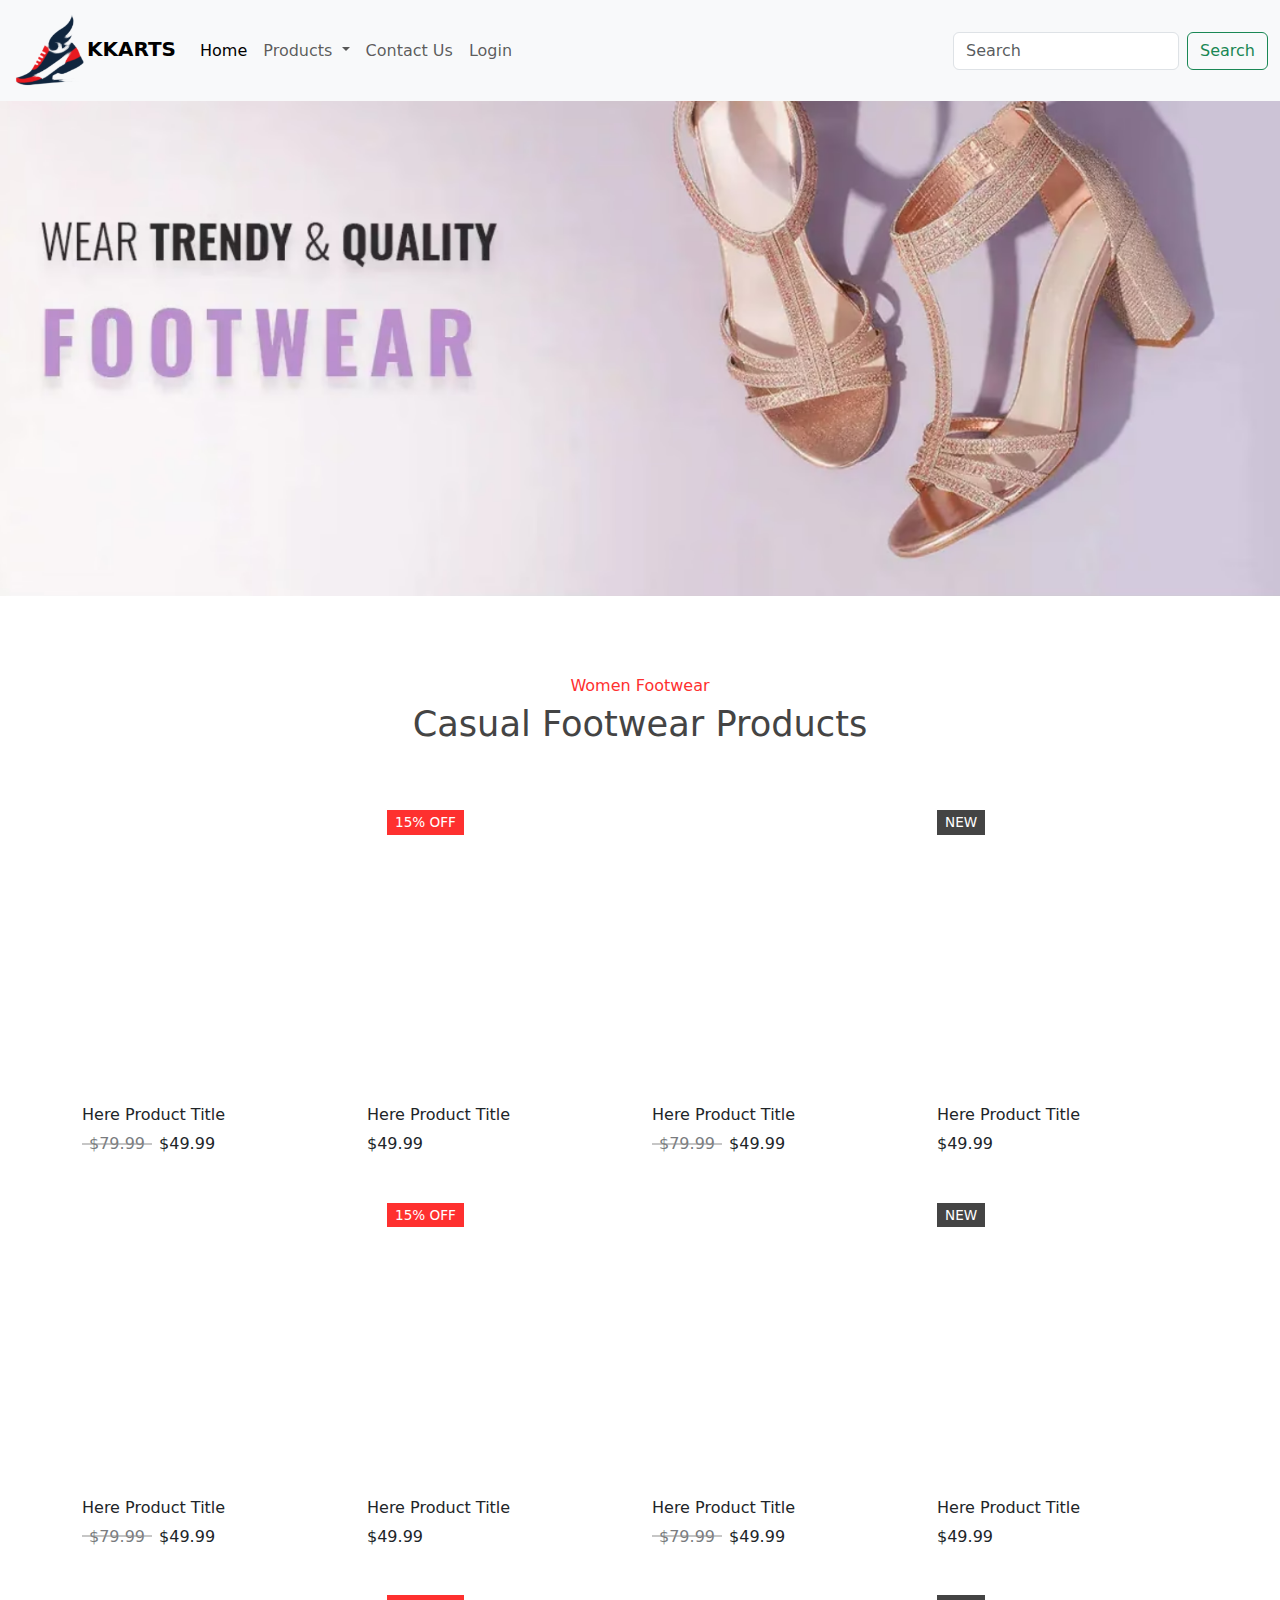
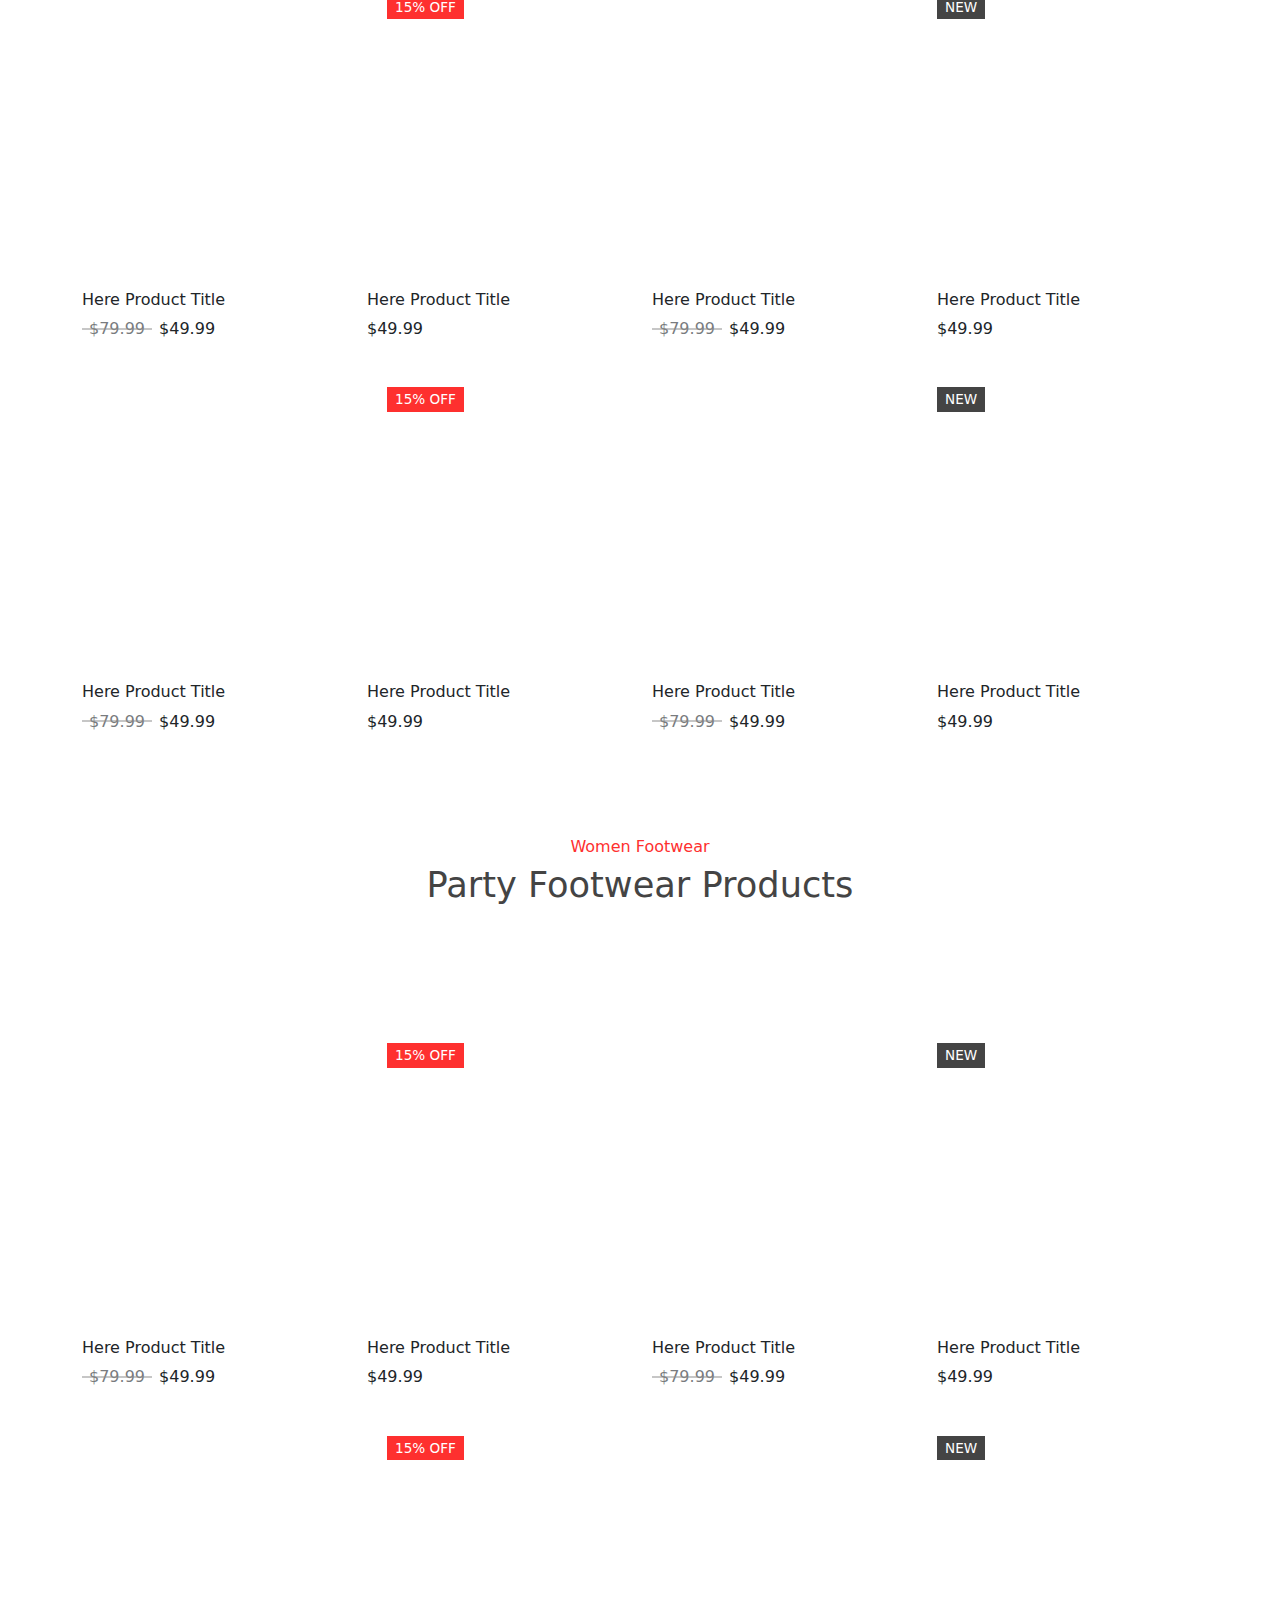
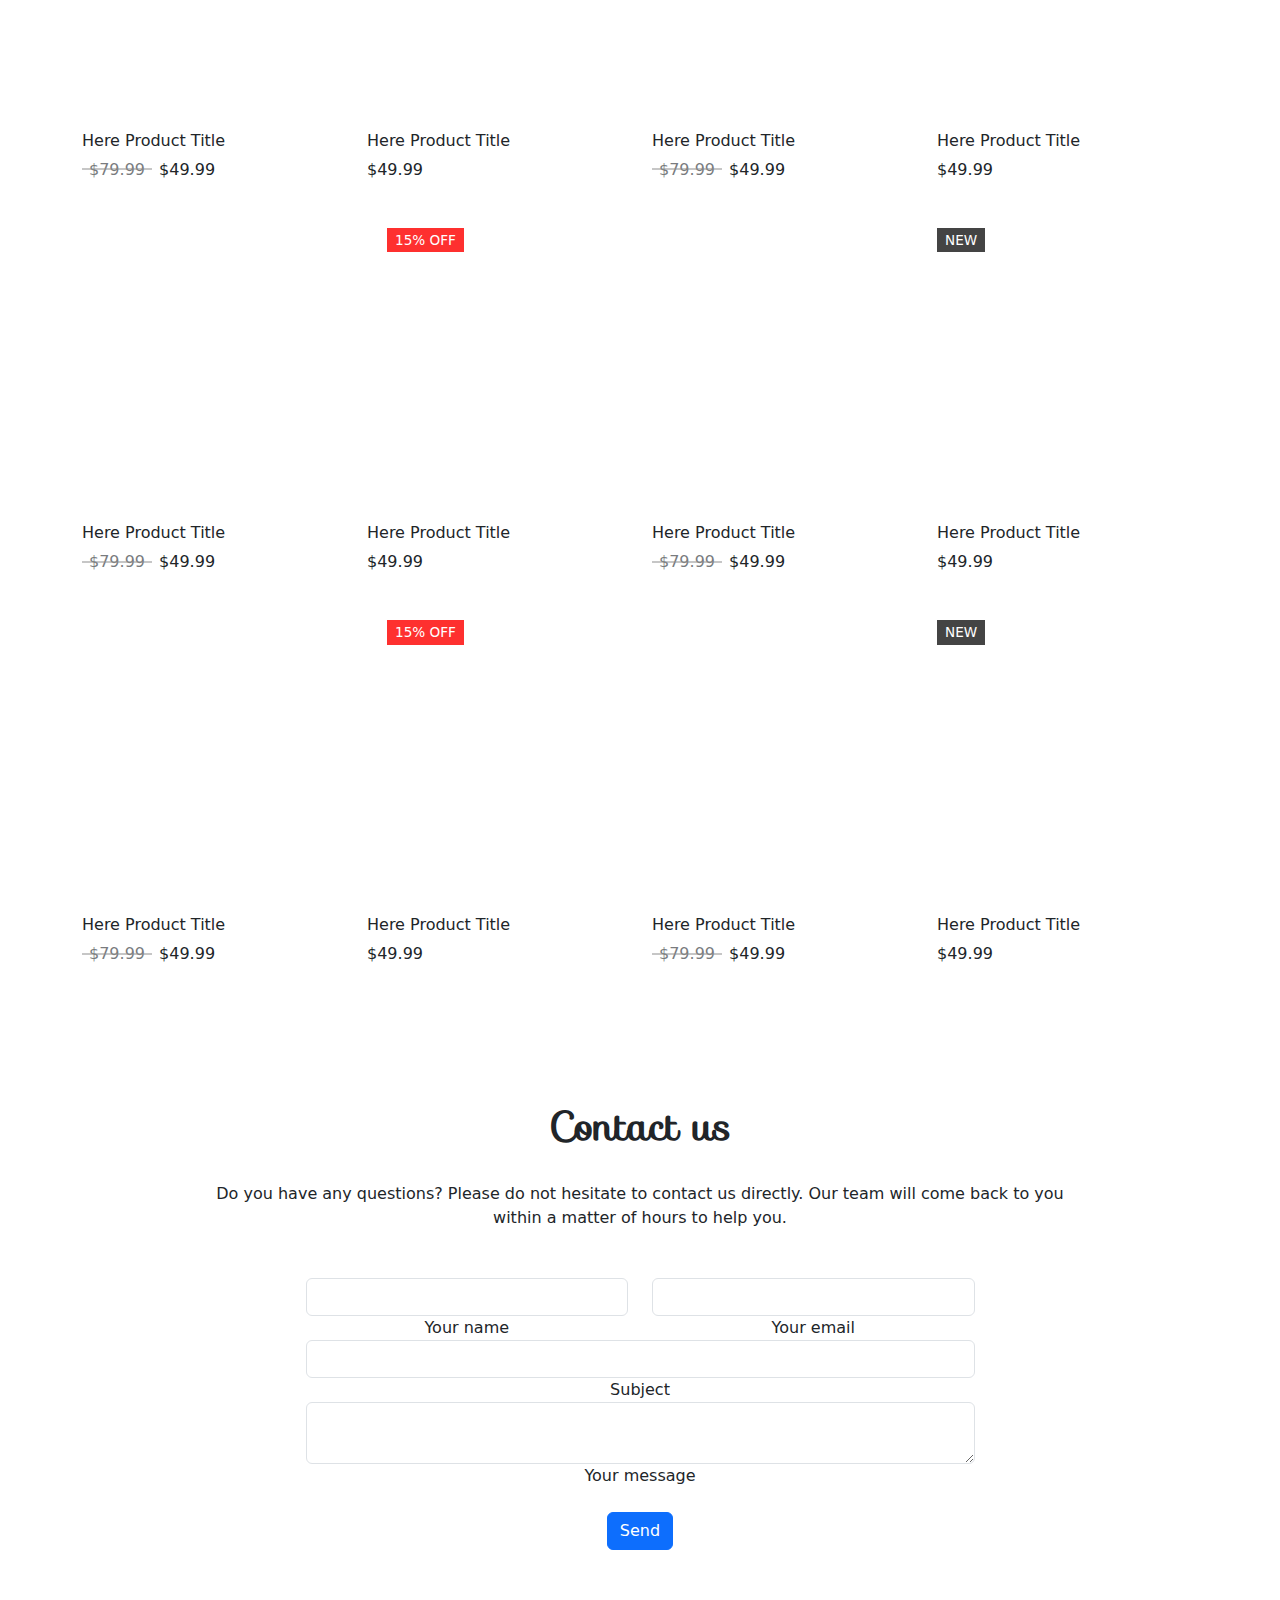
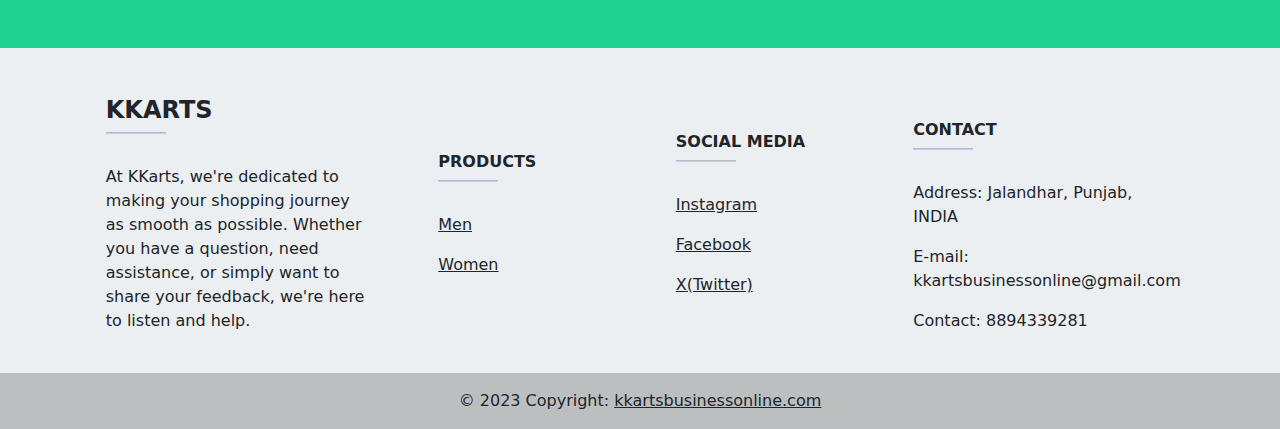
<file: women.html>
<!DOCTYPE html>
<html>

<head>
  <meta charset="utf-8">
  <meta name="viewport" content="width=device-width, initial-scale=1">
  <link rel="stylesheet" type="text/css" href="womenstyle.css">

  <link rel="icon" href="./images_home/icon.PNG" type="image/x-icon">
  <link rel="stylesheet" href="https://cdnjs.cloudflare.com/ajax/libs/font-awesome/6.4.2/css/all.min.css" integrity="sha512-z3gLpd7yknf1YoNbCzqRKc4qyor8gaKU1qmn+CShxbuBusANI9QpRohGBreCFkKxLhei6S9CQXFEbbKuqLg0DA==" crossorigin="anonymous" referrerpolicy="no-referrer" />

  <!-- <script src="https://static.elfsight.com/platform/platform.js" data-use-service-core defer></script>
  <div class="elfsight-app-77614e8a-49cd-4a9b-8aad-cb2d1b20f3e2"></div>  -->
  <script src="https://static.elfsight.com/platform/platform.js" data-use-service-core defer></script>
  <div class="elfsight-app-5dbba503-1283-4ff0-8312-9f95fd41a766"></div>
  <link rel="stylesheet" href="https://cdnjs.cloudflare.com/ajax/libs/animate.css/4.1.1/animate.min.css" />
  <link rel="stylesheet" href="https://fonts.googleapis.com/css?family=Sofia">
  <link href="https://cdn.jsdelivr.net/npm/bootstrap@5.0.0/dist/css/bootstrap.min.css" rel="stylesheet">
  <script src="https://cdn.jsdelivr.net/npm/@popperjs/core@2.9.2/dist/umd/popper.min.js"></script>
  <script src="https://cdn.jsdelivr.net/npm/bootstrap@5.0.1/dist/js/bootstrap.min.js"
    integrity="sha384-Atwg2Pkwv9vp0ygtn1JAojH0nYbwNJLPhwyoVbhoPwBhjQPR5VtM2+xf0Uwh9KtT"
    crossorigin="anonymous"></script>
  <link rel="stylesheet" href="https://fonts.googleapis.com/css?family=Audiowide">

  <title>Women Products</title>
</head>

<body>
  <nav class="navbar navbar-expand-lg navbar-light bg-light fixed-top">
    <div class="container-fluid">
      <a class="navbar-brand" href="index.html"><img src="./images_home/logotop.png" width="75px"
          height="75px"><b>KKARTS</b></a>
      <button class="navbar-toggler" type="button" data-bs-toggle="collapse" data-bs-target="#navbarSupportedContent"
        aria-controls="navbarSupportedContent" aria-expanded="false" aria-label="Toggle navigation">
        <span class="navbar-toggler-icon"></span>
      </button>
      <div class="collapse navbar-collapse" id="navbarSupportedContent">
        <ul class="navbar-nav me-auto mb-2 mb-lg-0">
          <li class="nav-item">
            <a class="nav-link active" aria-current="page" href="index.html">Home</a>
          </li>
          <li class="nav-item dropdown">
            <a class="nav-link dropdown-toggle" href="#" id="navbarDropdown" role="button" data-bs-toggle="dropdown"
              aria-expanded="false">
              Products
            </a>
            <ul class="dropdown-menu" aria-labelledby="navbarDropdown">
              <li><a class="dropdown-item" href="men.html">Men</a></li>
              <li><a class="dropdown-item" href="women.html">Women</a></li>
             
            </ul>
          </li>
          <li class="nav-item">
            <a class="nav-link" href="#contact_us">Contact Us</a>
          </li>
          <li class="nav-item">
            <a class="nav-link" href="login.html">Login</a>
          </li>

        </ul>
        <form class="d-flex">
          <input class="form-control me-2" type="search" placeholder="Search" aria-label="Search">
          <button class="btn btn-outline-success" type="submit">Search</button>
        </form>
      </div>
    </div>
  </nav>
  <img class="main_image_men" src="./images_home/womencorsal.PNG" width="100%" height="100%" />













  <section class="section-products">
    <div class="container">
      <div class="row justify-content-center text-center">
        <div class="col-md-8 col-lg-6">
          <div class="header">
            <h3>Women Footwear</h3>
            <h2>Casual Footwear Products</h2>
          </div>
        </div>
      </div>
      <div class="row">
        <!-- Single Product -->
        <div class="col-md-6 col-lg-4 col-xl-3">
          <div id="product-1" class="single-product">
            <div class="part-1">
              <ul>
                
                
                <li><a href="https://img1.exportersindia.com/product_images/bc-full/2019/8/6560872/ladies-casual-shoes-1567236753-5061465.jpeg"><i class="fas fa-expand"></i></a></li>
              </ul>
            </div>
            <div class="part-2">
              <h3 class="product-title">Here Product Title</h3>
              <h4 class="product-old-price">$79.99</h4>
              <h4 class="product-price">$49.99</h4>
            </div>
          </div>
        </div>
        <!-- Single Product -->
        <div class="col-md-6 col-lg-4 col-xl-3">
          <div id="product-2" class="single-product">
            <div class="part-1">
              <span class="discount">15% off</span>
              <ul>
                
                
                <li><a href="#"><i class="fas fa-expand"></i></a></li>
              </ul>
            </div>
            <div class="part-2">
              <h3 class="product-title">Here Product Title</h3>
              <h4 class="product-price">$49.99</h4>
            </div>
          </div>
        </div>
        <!-- Single Product -->
        <div class="col-md-6 col-lg-4 col-xl-3">
          <div id="product-3" class="single-product">
            <div class="part-1">
              <ul>
                
                
                <li><a href="#"><i class="fas fa-expand"></i></a></li>
              </ul>
            </div>
            <div class="part-2">
              <h3 class="product-title">Here Product Title</h3>
              <h4 class="product-old-price">$79.99</h4>
              <h4 class="product-price">$49.99</h4>
            </div>
          </div>
        </div>
        <!-- Single Product -->
        <div class="col-md-6 col-lg-4 col-xl-3">
          <div id="product-4" class="single-product">
            <div class="part-1">
              <span class="new">new</span>
              <ul>
                
                
                <li><a href="#"><i class="fas fa-expand"></i></a></li>
              </ul>
            </div>
            <div class="part-2">
              <h3 class="product-title">Here Product Title</h3>
              <h4 class="product-price">$49.99</h4>
            </div>
          </div>
        </div>
        <!-- Single Product -->
        <div class="col-md-6 col-lg-4 col-xl-3">
          <div id="product-5" class="single-product">
            <div class="part-1">
              <ul>
                <li><a href="#sc"><i class="fa-solid fa-cart-shopping"></i></a></li>
                
                <li><a href="#"><i class="fas fa-expand"></i></a></li>
              </ul>
            </div>
            <div class="part-2">
              <h3 class="product-title">Here Product Title</h3>
              <h4 class="product-old-price">$79.99</h4>
              <h4 class="product-price">$49.99</h4>
            </div>
          </div>
        </div>
        <!-- Single Product -->
        <div class="col-md-6 col-lg-4 col-xl-3">
          <div id="product-6" class="single-product">
            <div class="part-1">
              <span class="discount">15% off</span>
              <ul>
                
                
                <li><a href="#"><i class="fas fa-expand"></i></a></li>
              </ul>
            </div>
            <div class="part-2">
              <h3 class="product-title">Here Product Title</h3>
              <h4 class="product-price">$49.99</h4>
            </div>
          </div>
        </div>
        <!-- Single Product -->
        <div class="col-md-6 col-lg-4 col-xl-3">
          <div id="product-7" class="single-product">
            <div class="part-1">
              <ul>
                
                
                <li><a href="#"><i class="fas fa-expand"></i></a></li>
              </ul>
            </div>
            <div class="part-2">
              <h3 class="product-title">Here Product Title</h3>
              <h4 class="product-old-price">$79.99</h4>
              <h4 class="product-price">$49.99</h4>
            </div>
          </div>
        </div>
        <!-- Single Product -->
        <div class="col-md-6 col-lg-4 col-xl-3">
          <div id="product-8" class="single-product">
            <div class="part-1">
              <span class="new">new</span>
              <ul>
                
                
                <li><a href="#"><i class="fas fa-expand"></i></a></li>
              </ul>
            </div>
            <div class="part-2">
              <h3 class="product-title">Here Product Title</h3>
              <h4 class="product-price">$49.99</h4>
            </div>
          </div>
        </div>
      </div>





      <div class="row">
        <!-- Single Product -->
        <div class="col-md-6 col-lg-4 col-xl-3">
          <div id="product-1" class="single-product">
            <div class="part-1">
              <ul>
                
                
                <li><a href="#"><i class="fas fa-expand"></i></a></li>
              </ul>
            </div>
            <div class="part-2">
              <h3 class="product-title">Here Product Title</h3>
              <h4 class="product-old-price">$79.99</h4>
              <h4 class="product-price">$49.99</h4>
            </div>
          </div>
        </div>
        <!-- Single Product -->
        <div class="col-md-6 col-lg-4 col-xl-3">
          <div id="product-2" class="single-product">
            <div class="part-1">
              <span class="discount">15% off</span>
              <ul>
                
                
                <li><a href="#"><i class="fas fa-expand"></i></a></li>
              </ul>
            </div>
            <div class="part-2">
              <h3 class="product-title">Here Product Title</h3>
              <h4 class="product-price">$49.99</h4>
            </div>
          </div>
        </div>
        <!-- Single Product -->
        <div class="col-md-6 col-lg-4 col-xl-3">
          <div id="product-3" class="single-product">
            <div class="part-1">
              <ul>
                
                
                <li><a href="#"><i class="fas fa-expand"></i></a></li>
              </ul>
            </div>
            <div class="part-2">
              <h3 class="product-title">Here Product Title</h3>
              <h4 class="product-old-price">$79.99</h4>
              <h4 class="product-price">$49.99</h4>
            </div>
          </div>
        </div>
        <!-- Single Product -->
        <div class="col-md-6 col-lg-4 col-xl-3">
          <div id="product-4" class="single-product">
            <div class="part-1">
              <span class="new">new</span>
              <ul>
                
                
                <li><a href="#"><i class="fas fa-expand"></i></a></li>
              </ul>
            </div>
            <div class="part-2">
              <h3 class="product-title">Here Product Title</h3>
              <h4 class="product-price">$49.99</h4>
            </div>
          </div>
        </div>
        <!-- Single Product -->
        <div class="col-md-6 col-lg-4 col-xl-3">
          <div id="product-5" class="single-product">
            <div class="part-1">
              <ul>
                <li><a href="#sc"><i class="fa-solid fa-cart-shopping"></i></a></li>
                
                <li><a href="#"><i class="fas fa-expand"></i></a></li>
              </ul>
            </div>
            <div class="part-2">
              <h3 class="product-title">Here Product Title</h3>
              <h4 class="product-old-price">$79.99</h4>
              <h4 class="product-price">$49.99</h4>
            </div>
          </div>
        </div>
        <!-- Single Product -->
        <div class="col-md-6 col-lg-4 col-xl-3">
          <div id="product-6" class="single-product">
            <div class="part-1">
              <span class="discount">15% off</span>
              <ul>
                
                
                <li><a href="#"><i class="fas fa-expand"></i></a></li>
              </ul>
            </div>
            <div class="part-2">
              <h3 class="product-title">Here Product Title</h3>
              <h4 class="product-price">$49.99</h4>
            </div>
          </div>
        </div>
        <!-- Single Product -->
        <div class="col-md-6 col-lg-4 col-xl-3">
          <div id="product-7" class="single-product">
            <div class="part-1">
              <ul>
                
                
                <li><a href="#"><i class="fas fa-expand"></i></a></li>
              </ul>
            </div>
            <div class="part-2">
              <h3 class="product-title">Here Product Title</h3>
              <h4 class="product-old-price">$79.99</h4>
              <h4 class="product-price">$49.99</h4>
            </div>
          </div>
        </div>
        <!-- Single Product -->
        <div class="col-md-6 col-lg-4 col-xl-3">
          <div id="product-8" class="single-product">
            <div class="part-1">
              <span class="new">new</span>
              <ul>
                
                
                <li><a href="#"><i class="fas fa-expand"></i></a></li>
              </ul>
            </div>
            <div class="part-2">
              <h3 class="product-title">Here Product Title</h3>
              <h4 class="product-price">$49.99</h4>
            </div>
          </div>
        </div>
      </div>

    </div>


<br>
<br>
<br>











    <div class="container">
      <div class="row justify-content-center text-center">
        <div class="col-md-8 col-lg-6">
          <div class="header">
            <h3>Women Footwear</h3>
            <h2>Party Footwear Products</h2>
          </div>
        </div>
      </div>
      <br>
      <br>
      <br>

      <div class="row">
        <!-- Single Product -->
        <div class="col-md-6 col-lg-4 col-xl-3">
          <div id="product-11" class="single-product">
            <div class="part-1">
              <ul>
                
                
                <li><a href="#"><i class="fas fa-expand"></i></a></li>
              </ul>
            </div>
            <div class="part-2">
              <h3 class="product-title">Here Product Title</h3>
              <h4 class="product-old-price">$79.99</h4>
              <h4 class="product-price">$49.99</h4>
            </div>
          </div>
        </div>
        <!-- Single Product -->
        <div class="col-md-6 col-lg-4 col-xl-3">
          <div id="product-12" class="single-product">
            <div class="part-1">
              <span class="discount">15% off</span>
              <ul>
                
                
                <li><a href="#"><i class="fas fa-expand"></i></a></li>
              </ul>
            </div>
            <div class="part-2">
              <h3 class="product-title">Here Product Title</h3>
              <h4 class="product-price">$49.99</h4>
            </div>
          </div>
        </div>
        <!-- Single Product -->
        <div class="col-md-6 col-lg-4 col-xl-3">
          <div id="product-13" class="single-product">
            <div class="part-1">
              <ul>
                
                
                <li><a href="#"><i class="fas fa-expand"></i></a></li>
              </ul>
            </div>
            <div class="part-2">
              <h3 class="product-title">Here Product Title</h3>
              <h4 class="product-old-price">$79.99</h4>
              <h4 class="product-price">$49.99</h4>
            </div>
          </div>
        </div>
        <!-- Single Product -->
        <div class="col-md-6 col-lg-4 col-xl-3">
          <div id="product-14" class="single-product">
            <div class="part-1">
              <span class="new">new</span>
              <ul>
                
                
                <li><a href="#"><i class="fas fa-expand"></i></a></li>
              </ul>
            </div>
            <div class="part-2">
              <h3 class="product-title">Here Product Title</h3>
              <h4 class="product-price">$49.99</h4>
            </div>
          </div>
        </div>
        <!-- Single Product -->
        <div class="col-md-6 col-lg-4 col-xl-3">
          <div id="product-15" class="single-product">
            <div class="part-1">
              <ul>
                <li><a href="#sc"><i class="fa-solid fa-cart-shopping"></i></a></li>
                
                <li><a href="#"><i class="fas fa-expand"></i></a></li>
              </ul>
            </div>
            <div class="part-2">
              <h3 class="product-title">Here Product Title</h3>
              <h4 class="product-old-price">$79.99</h4>
              <h4 class="product-price">$49.99</h4>
            </div>
          </div>
        </div>
        <!-- Single Product -->
        <div class="col-md-6 col-lg-4 col-xl-3">
          <div id="product-16" class="single-product">
            <div class="part-1">
              <span class="discount">15% off</span>
              <ul>
                
                
                <li><a href="#"><i class="fas fa-expand"></i></a></li>
              </ul>
            </div>
            <div class="part-2">
              <h3 class="product-title">Here Product Title</h3>
              <h4 class="product-price">$49.99</h4>
            </div>
          </div>
        </div>
        <!-- Single Product -->
        <div class="col-md-6 col-lg-4 col-xl-3">
          <div id="product-17" class="single-product">
            <div class="part-1">
              <ul>
                
                
                <li><a href="#"><i class="fas fa-expand"></i></a></li>
              </ul>
            </div>
            <div class="part-2">
              <h3 class="product-title">Here Product Title</h3>
              <h4 class="product-old-price">$79.99</h4>
              <h4 class="product-price">$49.99</h4>
            </div>
          </div>
        </div>
        <!-- Single Product -->
        <div class="col-md-6 col-lg-4 col-xl-3">
          <div id="product-18" class="single-product">
            <div class="part-1">
              <span class="new">new</span>
              <ul>
                
                
                <li><a href="#"><i class="fas fa-expand"></i></a></li>
              </ul>
            </div>
            <div class="part-2">
              <h3 class="product-title">Here Product Title</h3>
              <h4 class="product-price">$49.99</h4>
            </div>
          </div>
        </div>

        <div class="col-md-6 col-lg-4 col-xl-3">
            <div id="product-11" class="single-product">
              <div class="part-1">
                <ul>
                  
                  <li><a href="#"><i class="fas fa-expand"></i></a></li>
                </ul>
              </div>
              <div class="part-2">
                <h3 class="product-title">Here Product Title</h3>
                <h4 class="product-old-price">$79.99</h4>
                <h4 class="product-price">$49.99</h4>
              </div>
            </div>
          </div>
          <!-- Single Product -->
          <div class="col-md-6 col-lg-4 col-xl-3">
            <div id="product-12" class="single-product">
              <div class="part-1">
                <span class="discount">15% off</span>
                <ul>
                  
                  <li><a href="#"><i class="fas fa-expand"></i></a></li>
                </ul>
              </div>
              <div class="part-2">
                <h3 class="product-title">Here Product Title</h3>
                <h4 class="product-price">$49.99</h4>
              </div>
            </div>
          </div>
          <!-- Single Product -->
          <div class="col-md-6 col-lg-4 col-xl-3">
            <div id="product-13" class="single-product">
              <div class="part-1">
                <ul>
                  
                  <li><a href="#"><i class="fas fa-expand"></i></a></li>
                </ul>
              </div>
              <div class="part-2">
                <h3 class="product-title">Here Product Title</h3>
                <h4 class="product-old-price">$79.99</h4>
                <h4 class="product-price">$49.99</h4>
              </div>
            </div>
          </div>
          <!-- Single Product -->
          <div class="col-md-6 col-lg-4 col-xl-3">
            <div id="product-14" class="single-product">
              <div class="part-1">
                <span class="new">new</span>
                <ul>
                  
                  <li><a href="#"><i class="fas fa-expand"></i></a></li>
                </ul>
              </div>
              <div class="part-2">
                <h3 class="product-title">Here Product Title</h3>
                <h4 class="product-price">$49.99</h4>
              </div>
            </div>
          </div>
          <!-- Single Product -->
          <div class="col-md-6 col-lg-4 col-xl-3">
            <div id="product-15" class="single-product">
              <div class="part-1">
                <ul>
                  <li><a href="#sc"><i class="fa-solid fa-cart-shopping"></i></a></li>
                  <li><a href="#"><i class="fas fa-expand"></i></a></li>
                </ul>
              </div>
              <div class="part-2">
                <h3 class="product-title">Here Product Title</h3>
                <h4 class="product-old-price">$79.99</h4>
                <h4 class="product-price">$49.99</h4>
              </div>
            </div>
          </div>
          <!-- Single Product -->
          <div class="col-md-6 col-lg-4 col-xl-3">
            <div id="product-16" class="single-product">
              <div class="part-1">
                <span class="discount">15% off</span>
                <ul>
                  
                  <li><a href="#"><i class="fas fa-expand"></i></a></li>
                </ul>
              </div>
              <div class="part-2">
                <h3 class="product-title">Here Product Title</h3>
                <h4 class="product-price">$49.99</h4>
              </div>
            </div>
          </div>
          <!-- Single Product -->
          <div class="col-md-6 col-lg-4 col-xl-3">
            <div id="product-17" class="single-product">
              <div class="part-1">
                <ul>
                  
                  <li><a href="#"><i class="fas fa-expand"></i></a></li>
                </ul>
              </div>
              <div class="part-2">
                <h3 class="product-title">Here Product Title</h3>
                <h4 class="product-old-price">$79.99</h4>
                <h4 class="product-price">$49.99</h4>
              </div>
            </div>
          </div>
          <!-- Single Product -->
          <div class="col-md-6 col-lg-4 col-xl-3">
            <div id="product-18" class="single-product">
              <div class="part-1">
                <span class="new">new</span>
                <ul>
                  
                  <li><a href="#"><i class="fas fa-expand"></i></a></li>
                </ul>
              </div>
              <div class="part-2">
                <h3 class="product-title">Here Product Title</h3>
                <h4 class="product-price">$49.99</h4>
              </div>
            </div>
          </div>
      </div>





     
      </div>

    </div>



  </section>


























  <section id="contact_us" style="background-color: #fff;">
    <div class="outer_container">
      <div class="contact_us_container">
        <h1 class="contact_us_heading"><b>Contact us</b></h1>
        <br>

        <p class="text-center w-responsive mx-auto mb-5">Do you have any questions? Please do not hesitate to contact us
          directly. Our team will come back to you within
          a matter of hours to help you.</p>

        <div class="row">


          <div class="col-md-9 mb-md-0 mb-5">
            <form id="contact-form" name="contact-form" action="mail.php" method="POST">

              <!--Grid row-->
              <div class="row">


                <div class="col-md-6">
                  <div class="md-form mb-0">
                    <input type="text" id="name" name="name" class="form-control">
                    <label for="name" class="">Your name</label>
                  </div>
                </div>



                <div class="col-md-6">
                  <div class="md-form mb-0">
                    <input type="text" id="email" name="email" class="form-control">
                    <label for="email" class="">Your email</label>
                  </div>
                </div>


              </div>



              <div class="row">
                <div class="col-md-12">
                  <div class="md-form mb-0">
                    <input type="text" id="subject" name="subject" class="form-control">
                    <label for="subject" class="">Subject</label>
                  </div>
                </div>
              </div>

              <div class="row">

                <!--Grid column-->
                <div class="col-md-12">

                  <div class="md-form">
                    <textarea type="text" id="message" name="message" rows="2"
                      class="form-control md-textarea"></textarea>
                    <label for="message">Your message</label>
                  </div>

                </div>
              </div>


            </form>
            <br>

            <div class="text-center text-md-left">
              <a class="btn btn-primary">Send</a>
            </div>
            <div class="status"></div>
          </div>



        </div>
      </div>
    </div>
  </section>

  <footer class="text-center text-lg-start text-dark" style="background-color: #ECEFF1">
    <!-- Section: Social media -->
    <section class="d-flex justify-content-between p-4 text-white" style="background-color: #21D192">
      <!-- Left -->
      <div class="me-5">

      </div>
      <!-- Left -->


      <!-- Right -->
    </section>
    <!-- Section: Social media -->

    <!-- Section: Links  -->
    <section class="">
      <div class="container text-center text-md-start mt-5">
        <!-- Grid row -->
        <div class="row mt-3">
          <!-- Grid column -->
          <div class="col-md-3 col-lg-4 col-xl-3 mx-auto mb-4">
            <!-- Content -->
            <h4 class="text-uppercase fw-bold"><b>KKARTS</b></h4>
            <hr class="mb-4 mt-0 d-inline-block mx-auto" style="width: 60px; background-color: #7c4dff; height: 2px" />
            <p>
              At KKarts, we're dedicated to making your shopping journey as smooth as possible. Whether you have a
              question, need assistance, or simply want to share your feedback, we're here to listen and help.
            </p>
          </div>
          <!-- Grid column -->

          <!-- Grid column -->
          <div class="col-md-2 col-lg-2 col-xl-2 mx-auto mb-4">
            <!-- Links -->
            <h6 class="text-uppercase fw-bold">Products</h6>
            <hr class="mb-4 mt-0 d-inline-block mx-auto" style="width: 60px; background-color: #7c4dff; height: 2px" />
            <p>
              <a href="men.html" class="text-dark">Men</a>
            </p>
            <p>
              <a href="women.html" class="text-dark">Women</a>
            </p>
            
          </div>
          <!-- Grid column -->

          <!-- Grid column -->
          <div class="col-md-3 col-lg-2 col-xl-2 mx-auto mb-4">
            <!-- Links -->
            <h6 class="text-uppercase fw-bold">Social Media</h6>
            <hr class="mb-4 mt-0 d-inline-block mx-auto" style="width: 60px; background-color: #7c4dff; height: 2px" />
            <p>
              <a href="https://www.instagram.com/kkarts_official/" class="text-dark">Instagram</a>
            </p>
            <p>
              <a href="https://www.facebook.com/profile.php?id=61550750072768" class="text-dark">Facebook</a>
            </p>
            <p>
              <a href="https://twitter.com/KKarts177794" class="text-dark">X(Twitter)</a>
            </p>
          </div>
          <!-- Grid column -->

          <!-- Grid column -->
          <div class="col-md-4 col-lg-3 col-xl-3 mx-auto mb-md-0 mb-4">
            <!-- Links -->
            <h6 class="text-uppercase fw-bold">Contact</h6>
            <hr class="mb-4 mt-0 d-inline-block mx-auto" style="width: 60px; background-color: #7c4dff; height: 2px" />
            <p>Address: Jalandhar, Punjab, INDIA</p>
            <p>E-mail: kkartsbusinessonline@gmail.com</p>
            <p>Contact: 8894339281</p>
          </div>
          <!-- Grid column -->
        </div>
        <!-- Grid row -->
      </div>
    </section>

    <div class="text-center p-3" style="background-color: rgba(0, 0, 0, 0.2)">
      © 2023 Copyright:
      <a class="text-dark" href="https://svkatoch.weebly.com/">kkartsbusinessonline.com</a>
    </div>

  </footer>


</body>

</html>
</file>
<file: style.css>
#home {
  width: 100%;
  height: 110vh !important;
}

#home {
  display: flex;
  text-align: center;
  align-items: center;
  justify-content: center;
}

.main_image {

  height: 550px;
  width: 1200px;
  border-radius: 40px;
  box-shadow: -4px -1px 20px 9px rgba(0, 0, 0, 0.45),
    25px 0px 20px -20px rgba(0, 0, 0, 0.45),
    0px 25px 20px -20px rgba(0, 0, 0, 0.45),
    -25px 0px 20px -20px rgba(0, 0, 0, 0.45);
  background-image: url(./images_home/kris-gerhard-0BKZfcamvGg-unsplash\ \(1\).jpg);
  background-repeat: no-repeat;
  background-size: cover;
  display: flex;
  justify-items: center;
  justify-content: right;
  align-items: center;
  padding-right: 15%;
}


.written_content {
  width: 500px;
  height: 450px;
  text-align: center;
  display: flex;
  justify-items: center;
  justify-content: right;
  align-items: center;
  flex-direction: column;


}

.written_content h1 {
  color: white;
  font-family: "Audiowide", sans-serif;
}

.written_content h2 {
  color: white;
  font-family: "Sofia", sans-serif;
}

.written_content h3 {
  color: white;
  font-family: "Sofia", sans-serif;
}

.heading_home_screen {
  color: red;
}

#home {
  height: 90vh;
  width: 100%;
}

#category {
  width: 100%;
  height: 100%;
  background-color: #FFE8E5;
  padding-top: 50px;
}

.category_heading {
  text-align: center;
  padding-bottom: 50px;
}

#category_heading_line {
  font-family: "Audiowide", sans-serif;
}

.category_container {
  justify-content: center;
  display: flex;
  flex-wrap: wrap;
}

.category_items img {
  border-radius: 20px;
  margin: 40px;
}

.category_items:hover {
  opacity: 0.8;
  transition: 0.7s;
}


#services {
  margin-top: 50px;
}

.services_div {
  width: 100%;
  height: 70vh;

}

#services h1 {
  text-align: center;
  font-family: "Sofia", sans-serif;
}

.columns {
  display: flex;
  text-align: center;
  align-items: center;
  justify-content: center;

}

.services_img {
  float: left;
  width: 30%;
}

.services_img img {
  height: 100%;
  width: 100%;
}

.services_img:hover {
  opacity: 0.5;
  transition: 0.7s;
}

.contact_us_heading {
  font-family: "Sofia", sans-serif;
}

.outer_container {
  display: flex;
  text-align: center;
  align-items: center;
  justify-content: center;
}

.contact_us_container {
  width: 100vh;
  padding-top: 50px;
  padding-bottom: 50px;

}

.row {
  align-items: center !important;
  justify-content: center !important;
}

.best_sellers {
  font-family: "Audiowide", sans-serif !important;
  color: red;
  padding: 50px;
  font-size: 45px;
}
</file>
<file: menstyle.css>
#home{
    width: 100%;
    height: 110vh !important;
  }
  #home{
    display: flex;
    text-align: center;
      align-items: center;
      justify-content: center;
  }
  
  .main_image{
    border: solid;
      top: 18%;
      left: 11%;
      height: 550px;
      width: 1200px;
      border-radius: 40px;
    
  }
  
  .written_content
  {
    width: 500px;
    height: 450px;
    position: relative;
    top: 50px;
    left: 46%;
    text-align: center;
  
    
  }
  .written_content h1{
    color: white;
    font-family: "Audiowide", sans-serif;
  }
  .written_content h2{
    color: white;
    font-family: "Sofia", sans-serif;
  }
  .written_content h3{
    color: white;
    font-family: "Sofia", sans-serif;
  }
  .heading_home_screen
  {
    color: red;
  }
  #home{
    height: 90vh;
    width: 100%;
  }
 
  .columns
  {
    display: flex;
    text-align: center;
      align-items: center;
      justify-content: center;
      
  }
  
  
  .contact_us_heading
  {
    font-family: "Sofia",sans-serif;
  }
  .outer_container{
    display: flex;
    text-align: center;
      align-items: center;
      justify-content: center;
  }
  
  .contact_us_container{
    width: 100vh;
    padding-top: 50px;
    padding-bottom: 50px;
    
  }
  .row
  {
    align-items: center !important;
    justify-content: center !important;
  }
  
  .best_sellers
  {
    font-family: "Audiowide", sans-serif !important;
    color: red;
    padding: 50px;
    font-size: 45px;
  }

  @import url('https://fonts.googleapis.com/css2?family=Poppins:wght@400;500&display=swap');

body {
    font-family: "Poppins", sans-serif;
    color: #444444;
}

a,
a:hover {
    text-decoration: none;
    color: inherit;
}

.section-products {
    padding: 80px 0 54px;
}

.section-products .header {
    margin-bottom: 50px;
}

.section-products .header h3 {
    font-size: 1rem;
    color: #fe302f;
    font-weight: 500;
}

.section-products .header h2 {
    font-size: 2.2rem;
    font-weight: 400;
    color: #444444; 
}

.section-products .single-product {
    margin-bottom: 26px;
}

.section-products .single-product .part-1 {
    position: relative;
    height: 290px;
    max-height: 290px;
    margin-bottom: 20px;
    overflow: hidden;
}

.section-products .single-product .part-1::before {
		position: absolute;
		content: "";
		top: 0;
		left: 0;
		width: 100%;
		height: 100%;
		z-index: -1;
		transition: all 0.3s;
}

.section-products .single-product:hover .part-1::before {
		transform: scale(1.2,1.2) rotate(5deg);
}

.section-products #product-1 .part-1::before {
    background: url("./images_men_shoes/2.PNG") no-repeat center;
    background-size: cover;
		transition: all 0.3s;
}

.section-products #product-2 .part-1::before {
    background: url("./images_men_shoes/3.PNG") no-repeat center;
    background-size: cover;
}

.section-products #product-3 .part-1::before {
    background: url("./images_men_shoes/4.PNG") no-repeat center;
    background-size: cover;
}

.section-products #product-4 .part-1::before {
    background: url("./images_men_shoes/5.PNG") no-repeat center;
    background-size: cover;
}

.section-products #product-5 .part-1::before {
  background: url("./images_men_shoes/6.PNG") no-repeat center;
  background-size: cover;
}

.section-products #product-6 .part-1::before {
  background: url("./images_men_shoes/7.jpg") no-repeat center;
  background-size: cover;
}

.section-products #product-7 .part-1::before {
  background: url("./images_men_shoes/8.PNG") no-repeat center;
  background-size: cover;
}

.section-products #product-8 .part-1::before {
  background: url("./images_men_shoes/9.PNG") no-repeat center;
  background-size: cover;
}




.section-products #product-11 .part-1::before {
  background: url("https://assets.myntassets.com/h_1440,q_100,w_1080/v1/images/style/properties/US-Polo-Assn-Men-Brown-Formal-Shoes_e3721670f3b7baa7b51dfe8e4f60727f_images.jpg") no-repeat center;
  background-size: cover;
  transition: all 0.3s;
}

.section-products #product-12 .part-1::before {
  background: url("https://rukminim1.flixcart.com/image/850/700/shoe/g/v/k/black-rts8771-red-tape-10-original-imae4t7y9yz38ced.jpeg?q=90") no-repeat center;
  background-size: cover;
}

.section-products #product-13 .part-1::before {
  background: url("https://img1.exportersindia.com/product_images/bc-full/2019/5/6291250/men-formal-shoes-1556882640-4888335.jpeg") no-repeat center;
  background-size: cover;
}

.section-products #product-14 .part-1::before {
  background: url("https://assets.ajio.com/medias/sys_master/root/20230906/tHy0/64f89d41afa4cf41f5c3e54c/-473Wx593H-461370283-brown-MODEL.jpg") no-repeat center;
  background-size: cover;
}

.section-products #product-15 .part-1::before {
background: url("https://rukminim2.flixcart.com/image/850/1000/kqb8pzk0/shoe/y/k/j/7-formal-shoe-for-men-b-ned-k-collection-copper-original-imag4d2nfxtqtyky.jpeg?q=20") no-repeat center;
background-size: cover;
}

.section-products #product-16 .part-1::before {
background: url("https://5.imimg.com/data5/SELLER/Default/2022/9/TA/EV/XP/38630640/leather-men-s-formal-shoes-250x250.jpg") no-repeat center;
background-size: cover;
}

.section-products #product-17 .part-1::before {
background: url("https://5.imimg.com/data5/SELLER/Default/2020/12/LY/AF/TY/116360542/formal-shoes-party-slip-on-500x500.jpg") no-repeat center;
background-size: cover;
}

.section-products #product-18 .part-1::before {
background: url("https://5.imimg.com/data5/SELLER/Default/2023/4/303788591/YK/KE/NY/39191267/formal3-500x500.jpg") no-repeat center;
background-size: cover;
}





.section-products .single-product .part-1 .discount,
.section-products .single-product .part-1 .new {
    position: absolute;
    top: 15px;
    left: 20px;
    color: #ffffff;
    background-color: #fe302f;
    padding: 2px 8px;
    text-transform: uppercase;
    font-size: 0.85rem;
}

.section-products .single-product .part-1 .new {
    left: 0;
    background-color: #444444;
}

.section-products .single-product .part-1 ul {
    position: absolute;
    bottom: -41px;
    left: 20px;
    margin: 0;
    padding: 0;
    list-style: none;
    opacity: 0;
    transition: bottom 0.5s, opacity 0.5s;
}

.section-products .single-product:hover .part-1 ul {
    bottom: 30px;
    opacity: 1;
}

.section-products .single-product .part-1 ul li {
    display: inline-block;
    margin-right: 4px;
}

.section-products .single-product .part-1 ul li a {
    display: inline-block;
    width: 40px;
    height: 40px;
    line-height: 40px;
    background-color: #ffffff;
    color: #444444;
    text-align: center;
    box-shadow: 0 2px 20px rgb(50 50 50 / 10%);
    transition: color 0.2s;
}

.section-products .single-product .part-1 ul li a:hover {
    color: #fe302f;
}

.section-products .single-product .part-2 .product-title {
    font-size: 1rem;
}

.section-products .single-product .part-2 h4 {
    display: inline-block;
    font-size: 1rem;
}

.section-products .single-product .part-2 .product-old-price {
    position: relative;
    padding: 0 7px;
    margin-right: 2px;
    opacity: 0.6;
}

.section-products .single-product .part-2 .product-old-price::after {
    position: absolute;
    content: "";
    top: 50%;
    left: 0;
    width: 100%;
    height: 1px;
    background-color: #444444;
    transform: translateY(-50%);
}
</file>
<file: womenstyle.css>
#home{
    width: 100%;
    height: 110vh !important;
  }
  #home{
    display: flex;
    text-align: center;
      align-items: center;
      justify-content: center;
  }
  
  .main_image{
    border: solid;
      top: 18%;
      left: 11%;
      height: 550px;
      width: 1200px;
      border-radius: 40px;
    
  }
  
  .written_content
  {
    width: 500px;
    height: 450px;
    position: relative;
    top: 50px;
    left: 46%;
    text-align: center;
  
    
  }
  .written_content h1{
    color: white;
    font-family: "Audiowide", sans-serif;
  }
  .written_content h2{
    color: white;
    font-family: "Sofia", sans-serif;
  }
  .written_content h3{
    color: white;
    font-family: "Sofia", sans-serif;
  }
  .heading_home_screen
  {
    color: red;
  }
  #home{
    height: 90vh;
    width: 100%;
  }
 
  .columns
  {
    display: flex;
    text-align: center;
      align-items: center;
      justify-content: center;
      
  }
  
  
  .contact_us_heading
  {
    font-family: "Sofia",sans-serif;
  }
  .outer_container{
    display: flex;
    text-align: center;
      align-items: center;
      justify-content: center;
  }
  
  .contact_us_container{
    width: 100vh;
    padding-top: 50px;
    padding-bottom: 50px;
    
  }
  .row
  {
    align-items: center !important;
    justify-content: center !important;
  }
  
  .best_sellers
  {
    font-family: "Audiowide", sans-serif !important;
    color: red;
    padding: 50px;
    font-size: 45px;
  }

  @import url('https://fonts.googleapis.com/css2?family=Poppins:wght@400;500&display=swap');

body {
    font-family: "Poppins", sans-serif;
    color: #444444;
}

a,
a:hover {
    text-decoration: none;
    color: inherit;
}

.section-products {
    padding: 80px 0 54px;
}

.section-products .header {
    margin-bottom: 50px;
}

.section-products .header h3 {
    font-size: 1rem;
    color: #fe302f;
    font-weight: 500;
}

.section-products .header h2 {
    font-size: 2.2rem;
    font-weight: 400;
    color: #444444; 
}

.section-products .single-product {
    margin-bottom: 26px;
}

.section-products .single-product .part-1 {
    position: relative;
    height: 290px;
    max-height: 290px;
    margin-bottom: 20px;
    overflow: hidden;
}

.section-products .single-product .part-1::before {
		position: absolute;
		content: "";
		top: 0;
		left: 0;
		width: 100%;
		height: 100%;
		z-index: -1;
		transition: all 0.3s;
}

.section-products .single-product:hover .part-1::before {
		transform: scale(1.2,1.2) rotate(5deg);
}

.section-products #product-1 .part-1::before {
    background: url("https://img1.exportersindia.com/product_images/bc-full/2019/8/6560872/ladies-casual-shoes-1567236753-5061465.jpeg") no-repeat center;
    background-size: cover;
		transition: all 0.3s;
}

.section-products #product-2 .part-1::before {
    background: url("https://img0.junaroad.com/uiproducts/20225484/zoom_0-1693054100.jpg") no-repeat center;
    background-size: cover;
}

.section-products #product-3 .part-1::before {
    background: url("https://www.jiomart.com/images/product/original/rva9wihc1w/denill-white-casual-shoes-for-women-product-images-rva9wihc1w-0-202211041301.jpg?im=Resize=(500,630)") no-repeat center;
    background-size: cover;
}

.section-products #product-4 .part-1::before {
    background: url("https://img.tatacliq.com/images/i9/1348Wx2000H/MP000000015566673_1348Wx2000H_202301261357441.jpeg") no-repeat center;
    background-size: cover;
}

.section-products #product-5 .part-1::before {
  background: url("https://images.meesho.com/images/products/169886734/tyrss_512.webp") no-repeat center;
  background-size: cover;
}

.section-products #product-6 .part-1::before {
  background: url("https://2.wlimg.com/product_images/bc-full/2023/2/10955584/airills-pink-womens-casual-shoes-1677235125-6777113.jpeg") no-repeat center;
  background-size: cover;
}

.section-products #product-7 .part-1::before {
  background: url("https://jcpenney.scene7.com/is/image/jcpenneyimages/womens-spring-flat-78425745-b61c-44ab-b216-b85e28cec153?scl=1&qlt=75") no-repeat center;
  background-size: cover;
}

.section-products #product-8 .part-1::before {
  background: url("https://hayumsidaba.com/wp-content/uploads/2022/05/SL-188-Pink-White-1.jpg") no-repeat center;
  background-size: cover;
}




.section-products #product-11 .part-1::before {
    background: url("https://images.hellomagazine.com/horizon/original_aspect_ratio/9e9349b6f74d-outdazl-z.jpg") no-repeat center;
    background-size: cover;
		transition: all 0.3s;
}

.section-products #product-12 .part-1::before {
    background: url("https://kxadmin.metroshoes.com/product/33-1377/550/33-1377M29.jpg") no-repeat center;
    background-size: cover;
}

.section-products #product-13 .part-1::before {
    background: url("https://i.pinimg.com/736x/a0/84/22/a08422fd729b67033fcfc2426b9a4ff5.jpg") no-repeat center;
    background-size: cover;
}

.section-products #product-14 .part-1::before {
    background: url("https://5.imimg.com/data5/SELLER/Default/2022/1/BB/VA/NV/5951553/tfc-07954-rate-310-size-38-41-lot-6-32-.jpg") no-repeat center;
    background-size: cover;
}

.section-products #product-15 .part-1::before {
  background: url("https://images.jdmagicbox.com/quickquotes/images_main/womens-heels-2143038118-p9kfoyrh.jpg") no-repeat center;
  background-size: cover;
}

.section-products #product-16 .part-1::before {
  background: url("https://5.imimg.com/data5/SELLER/Default/2022/9/QV/XQ/FA/5951553/tfc-09460-rate-268-size-38-41-lot-6-10--500x500.JPG") no-repeat center;
  background-size: cover;
}

.section-products #product-17 .part-1::before {
  background: url("https://5.imimg.com/data5/SELLER/Default/2023/8/331820058/RX/IS/VD/5951553/tfc-01295-rate-172-size-38-41-lot-6-4-500x500.jpg") no-repeat center;
  background-size: cover;
}

.section-products #product-18 .part-1::before {
  background: url("https://5.imimg.com/data5/SELLER/Default/2023/8/331820084/BS/BW/FA/5951553/tfc-01295-rate-172-size-38-41-lot-6-7-500x500.jpg") no-repeat center;
  background-size: cover;
}






.section-products .single-product .part-1 .discount,
.section-products .single-product .part-1 .new {
    position: absolute;
    top: 15px;
    left: 20px;
    color: #ffffff;
    background-color: #fe302f;
    padding: 2px 8px;
    text-transform: uppercase;
    font-size: 0.85rem;
}

.section-products .single-product .part-1 .new {
    left: 0;
    background-color: #444444;
}

.section-products .single-product .part-1 ul {
    position: absolute;
    bottom: -41px;
    left: 20px;
    margin: 0;
    padding: 0;
    list-style: none;
    opacity: 0;
    transition: bottom 0.5s, opacity 0.5s;
}

.section-products .single-product:hover .part-1 ul {
    bottom: 30px;
    opacity: 1;
}

.section-products .single-product .part-1 ul li {
    display: inline-block;
    margin-right: 4px;
}

.section-products .single-product .part-1 ul li a {
    display: inline-block;
    width: 40px;
    height: 40px;
    line-height: 40px;
    background-color: #ffffff;
    color: #444444;
    text-align: center;
    box-shadow: 0 2px 20px rgb(50 50 50 / 10%);
    transition: color 0.2s;
}

.section-products .single-product .part-1 ul li a:hover {
    color: #fe302f;
}

.section-products .single-product .part-2 .product-title {
    font-size: 1rem;
}

.section-products .single-product .part-2 h4 {
    display: inline-block;
    font-size: 1rem;
}

.section-products .single-product .part-2 .product-old-price {
    position: relative;
    padding: 0 7px;
    margin-right: 2px;
    opacity: 0.6;
}

.section-products .single-product .part-2 .product-old-price::after {
    position: absolute;
    content: "";
    top: 50%;
    left: 0;
    width: 100%;
    height: 1px;
    background-color: #444444;
    transform: translateY(-50%);
}
</file>
